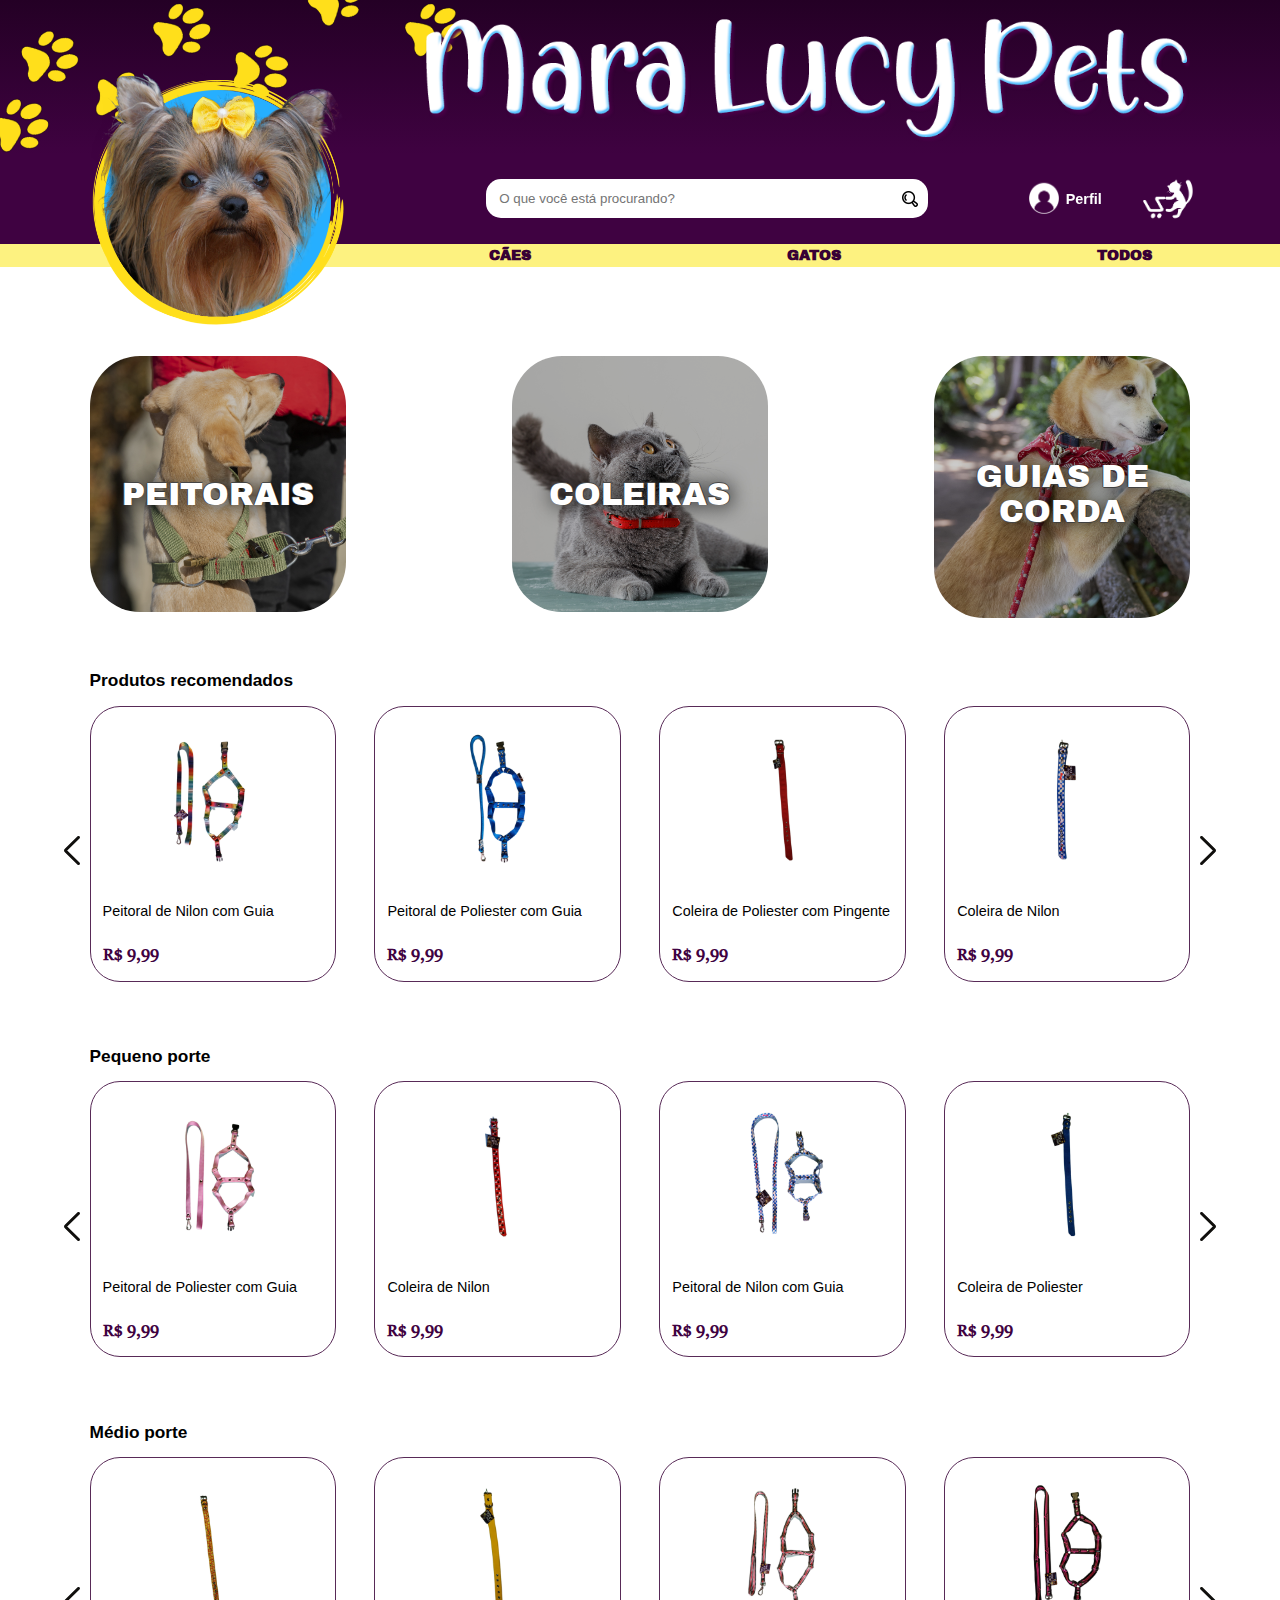
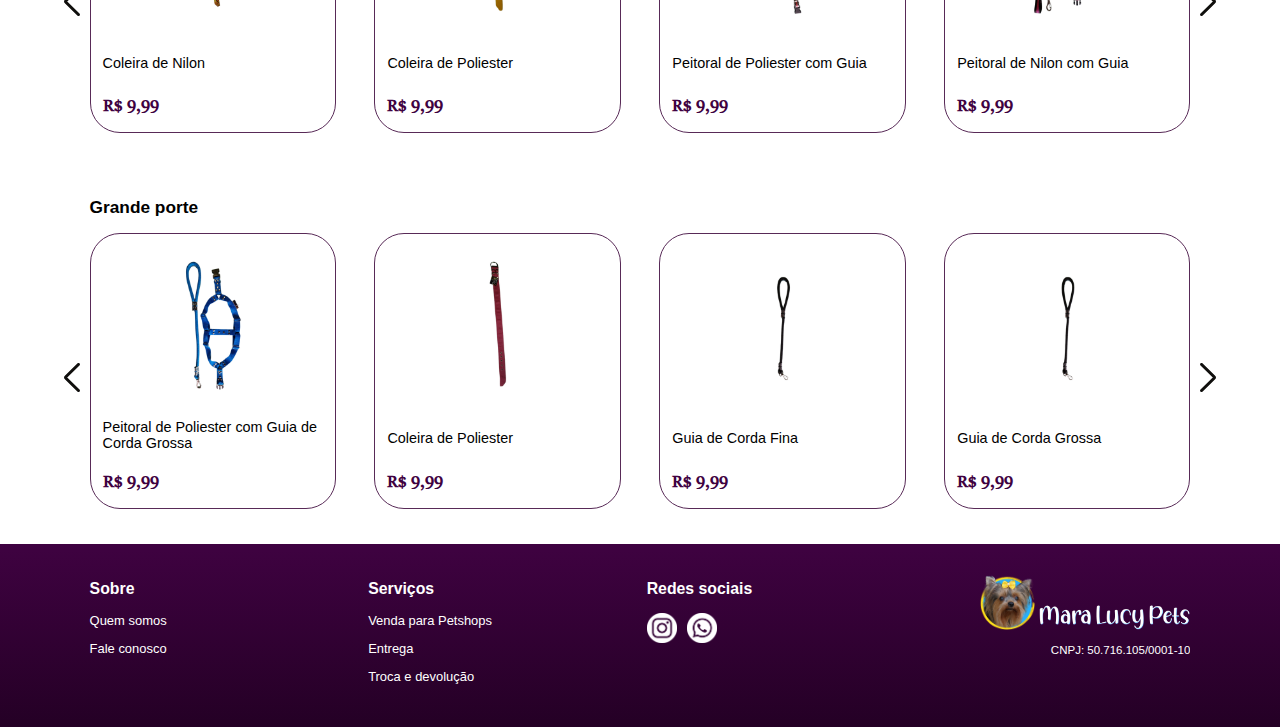
<file: index.html>
<!DOCTYPE html>
<html lang="pt-br">
	<head>
		<title>Mara Lucy Pets</title>
		<meta charset="utf-8"/>
		<meta name="author" content="Luidy Baldez"/>
        <meta name="author" content="Rayra Feitosa Alves"/>
        <meta name="author" content="Sophia Laura Nunes Silva"/>
		<meta name="keywords" content="Acessórios, cães, cachorros, pets, gatos, coleiras, peitorais, guias"/>
		<meta name="description" content="Venda de acessórios para cães e gatos"/>
		<meta name="viewport" content="width=device-width, initial-scale=1"/>
        <link rel="stylesheet" href="estilo.css"/>
	</head>
    <body>
        <div class="banner">
            <img class="bg" src="img/bg.png" alt="Patas amarelas"/>
            <a href="#"><img class="logotipo" src="img/logotipo.png" alt="Logotipo da Mara Lucy Pets"/></a>
        </div>
        <nav class="top-nav">
            <div class="logomarca-index">
                <a href="#"><img id="logomarca" src="img/logomarca.png" alt="Logomarca da Mara Lucy Pets, imagem redonda com a foto de uma Yorkshire com fundo azul e borda amarela"/></a>
            </div>
            <div class="logotipo-scrolled">
                <a href="#"><img id="logotipo" src="img/logotipo.png" alt="Logotipo da Mara Lucy Pets"/></a>
            </div>
            <div class="search-bar">
                <input type="text" placeholder="O que você está procurando?">
                <a href="busca.html"><button></button></a>
            </div>
            <div>
                <a href="login.html "> <div class="user">
                    <img src="img/perfil.png"/>
                    <p>Perfil</p>
                </div> </a>
                <div class="cart">
                    <a href="carrinho.html"><img src="img/carrinho.png"/></a>
                </div>
            </div>
        </nav>
        <nav class="bottom-nav">
            <ul>
                <li><a href="#">CÃES</a></li>
                <li><a href="#">GATOS</a></li>
                <li><a href="#">TODOS</a></li>
            </ul>
        </nav>
        <main>
            <section class="categories">
                <div class="category">
                    <a href="#">
                        <p>PEITORAIS</p>
                        <img src="img/peitorais.jpg" alt=""/>
                    </a>
                </div>
                <div class="category">
                    <a href="#">               
                        <p>COLEIRAS</p>
                        <img src="img/coleiras.jpg" alt=""/>
                    </a>
                </div>
                <div class="category">
                    <a href="#">
                        <p>GUIAS DE CORDA</p>
                        <img src="img/guias.jpg" alt=""/>
                    </a>
                </div>
            </section>
            <section class="row">
                <h2>Produtos recomendados</h2>
                <img src="img/seta-esquerda.png" alt="" class="arrow-left"/>
                    <div class="products">
                        <a href="" class="product">
                            <img src="img/produtos/medio5.png" alt=""/>
                            <p>Peitoral de Nilon com Guia</p>
                            <div class="price">R$ 9,99</div>
                        </a>
                        <a href="" class="product">
                            <img src="img/produtos/grande1.png" alt=""/>
                            <p>Peitoral de Poliester com Guia</p>
                            <div class="price">R$ 9,99</div>
                        </a>
                        <a href="" class="product">
                            <img src="img/produtos/medio8.png" alt=""/>
                            <p>Coleira de Poliester com Pingente</p>
                            <div class="price">R$ 9,99</div>
                        </a>
                        <a href="" class="product">
                            <img src="img/produtos/pequeno4.png" alt="" class="arrow"/>
                            <p>Coleira de Nilon</p>
                            <div class="price">R$ 9,99</div>
                        </a>
                    </div>
                <img src="img/seta-direita.png" alt="Seta " class="arrow-right"/>
            </section>
            <section class="row">
                <h2>Pequeno porte</h2>
                <img src="img/seta-esquerda.png" alt="" class="arrow-left"/>
                    <div class="products">
                        <a href="" class="product">
                            <img src="img/produtos/pequeno2.png" alt=""/>
                            <p>Peitoral de Poliester com Guia</p>
                            <div class="price">R$ 9,99</div>
                        </a>
                        <a href="" class="product">
                            <img src="img/produtos/pequeno5.png" alt=""/>
                            <p>Coleira de Nilon</p>
                            <div class="price">R$ 9,99</div>
                        </a>
                        <a href="" class="product">
                            <img src="img/produtos/pequeno3.png" alt=""/>
                            <p>Peitoral de Nilon com Guia</p>
                            <div class="price">R$ 9,99</div>
                        </a>
                        <a href="" class="product">
                            <img src="img/produtos/pequeno7.png" alt="" class="arrow"/>
                            <p>Coleira de Poliester</p>
                            <div class="price">R$ 9,99</div>
                        </a>
                    </div>
                <img src="img/seta-direita.png" alt="Seta " class="arrow-right"/>
            </section>
            <section class="row">
                <h2>Médio porte</h2>
                <img src="img/seta-esquerda.png" alt="" class="arrow-left"/>
                    <div class="products">
                        <a href="" class="product">
                            <img src="img/produtos/medio10.png" alt=""/>
                            <p>Coleira de Nilon</p>
                            <div class="price">R$ 9,99</div>
                        </a>
                        <a href="" class="product">
                            <img src="img/produtos/medio7.png" alt=""/>
                            <p>Coleira de Poliester</p>
                            <div class="price">R$ 9,99</div>
                        </a>
                        <a href="" class="product">
                            <img src="img/produtos/medio2.png" alt=""/>
                            <p>Peitoral de Poliester com Guia</p>
                            <div class="price">R$ 9,99</div>
                        </a>
                        <a href="" class="product">
                            <img src="img/produtos/medio3.png" alt="" class="arrow"/>
                            <p>Peitoral de Nilon com Guia</p>
                            <div class="price">R$ 9,99</div>
                        </a>
                    </div>
                <img src="img/seta-direita.png" alt="Seta " class="arrow-right"/>
            </section>
            <section class="row">
                <h2>Grande porte</h2>
                <img src="img/seta-esquerda.png" alt="" class="arrow-left"/>
                    <div class="products">
                        <a href="" class="product">
                            <img src="img/produtos/grande1.png" alt=""/>
                            <p id="twoline">Peitoral de Poliester com Guia de Corda Grossa</p>
                            <div class="price">R$ 9,99</div>
                        </a>
<!--Na linha 155 foi adicionado o "ID twoline" para realizar uma configuração específica em CSS logo após a "class product p". A configuração está relacionada com o fato de que quando um texto ocupava uma próxima linha, ele ficava em cima do texto de preço. Dessa forma, o "ID twoline" recebeu um "margin-top:10%;" para ficar ajustado-->
                        <a href="" class="product">
                            <img src="img/produtos/grande3.png" alt=""/>
                            <p>Coleira de Poliester</p>
                            <div class="price">R$ 9,99</div>
                        </a>
                        <a href="" class="product">
                            <img src="img/produtos/grande5.png" alt=""/>
                            <p>Guia de Corda Fina</p>
                            <div class="price">R$ 9,99</div>
                        </a>
                        <a href="" class="product">
                            <img src="img/produtos/grande6.png" alt="" class="arrow"/>
                            <p>Guia de Corda Grossa</p>
                            <div class="price">R$ 9,99</div>
                        </a>
                    </div>
                <img src="img/seta-direita.png" alt="Seta " class="arrow-right"/>
            </section>
        </main>
        <footer>
            <div class="footer">
                <div class="about">
                    <h3>Sobre</h3>
                    <p><a href="">Quem somos</a></p>
                    <p><a href="suporte.html">Fale conosco</a></p>
                </div>
                <div class="services">
                    <h3>Serviços</h3>
                    <p><a href="">Venda para Petshops</a></p>
                    <p><a href="">Entrega</a></p>
                    <p><a href="">Troca e devolução</a></p>
                </div>
                <div class="social-media">
                    <h3>Redes sociais</h3>
                    <p class="social-media-logos">
                        <a href="https://instagram.com/maralucypets" target="_blank"><img src="img/insta.png"/></a>
                        <a href=""><img src="img/wpp.png"/></a>
                    </p>
                </div>
                <div class="company">
                    <img src="img/logomarca.png" class="company-logomark"/>
                    <img src="img/logotipo.png" class="company-logotype"/>
                    <p>CNPJ: 50.716.105/0001-10</p>
                </div>
            </div>
        </footer>

        <script>
            const logomarca = document.getElementById('logomarca');
            const logotipo = document.getElementById('logotipo');
            const initialSizePercentage = 100;

            function updateLogoSize() {
                const finalSize = document.querySelector('.top-nav').offsetHeight;
                const scrollY = window.scrollY;
                const vw = window.innerWidth;
                let bannerHeight = document.querySelector('.banner').offsetHeight;
                let logomarcaHeight = parseFloat(logomarca.style.height);

                let stopPoint = bannerHeight;
                let scale = 1;

                if (scrollY < stopPoint) {
                    scale = scale - (scrollY / stopPoint);
                }

                scale = Math.max(scale, (450 / vw));

                logomarca.style.width = `${initialSizePercentage * scale}%`;
                logomarca.style.height = `${initialSizePercentage * scale}%`;

                if (scrollY >= stopPoint) {
                    logomarca.classList.add("scrolled");
                    logomarca.style.top = '0';
                } else {
                    logomarca.classList.remove("scrolled");
                    logomarca.style.top = `${stopPoint - scrollY}px`;
                    logotipo.style.opacity = 0;
                }

                if (scrollY >= stopPoint) {
                    logomarca.style.width = `${finalSize + 1}px`;
                    logomarca.style.height = `${finalSize + 1}px`;
                    logotipo.style.opacity = 1;
                    logotipo.style.paddingLeft = `calc(${logomarca.style.height} + 9vw)`;
                }

            }

            window.addEventListener('resize', updateLogoSize);
            window.addEventListener('scroll', updateLogoSize);

            updateLogoSize();
        </script>

    </body>
</html>
</file>
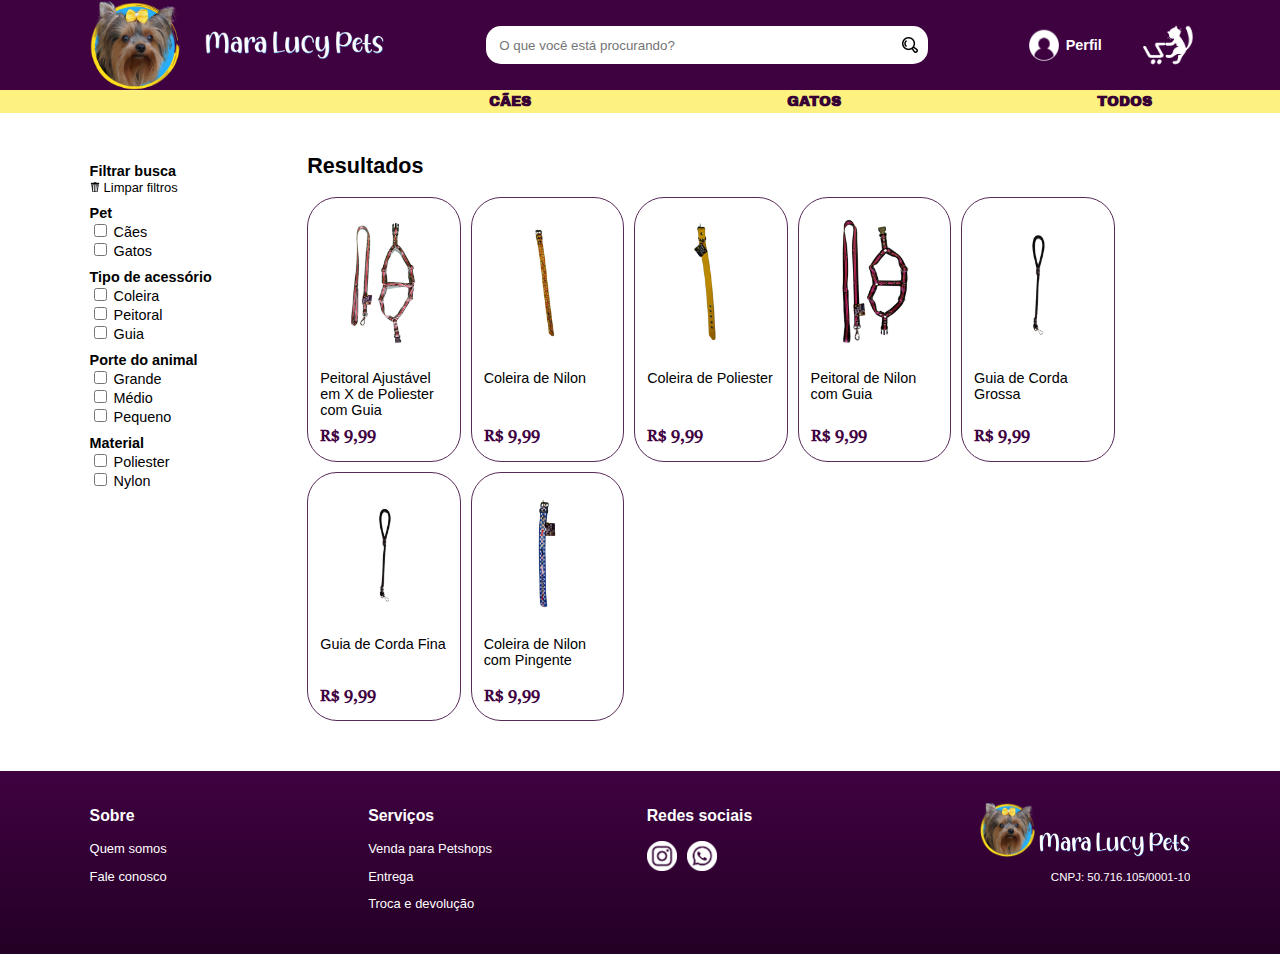
<file: busca.html>
<!DOCTYPE html>
<html lang="pt-br">
	<head>
		<title>Mara Lucy Pets</title>
		<meta charset="utf-8"/>
		<meta name="author" content="Luidy Baldez"/>
        <meta name="author" content="Rayra Feitosa Alves"/>
        <meta name="author" content="Sophia Laura Nunes Silva"/>
		<meta name="keywords" content="Acessórios, cães, cachorros, pets, gatos, coleiras, peitorais, guias"/>
		<meta name="description" content="Venda de acessórios para cães e gatos"/>
		<meta name="viewport" content="width=device-width, initial-scale=1"/>
        <link rel="stylesheet" href="estilo.css"/>
	</head>
    <body>
        <nav class="top-nav">
            <div class="logo">
                <a href="index.html">
                    <img class="logomark" src="img/logomarca.png" alt="Logomarca da Mara Lucy Pets, imagem redonda com a foto de uma Yorkshire com fundo azul e borda amarela"/>
                    <img class="logotype" src="img/logotipo.png" alt="Logotipo da Mara Lucy Pets"/>
                </a>
            </div>
            <div class="search-bar">
                <input type="text" placeholder="O que você está procurando?">
                <a href="busca.html"><button></button></a>
            </div>
            <a href="perfil.html "> <div class="user">
                <img src="img/perfil.png"/>
                <p>Perfil</p>
            </div> </a>
            <div class="cart">
                <a href="carrinho.html"><img src="img/carrinho.png"/></a>
            </div>
        </nav>
        <nav class="bottom-nav">
            <ul>
                <li><a href="">CÃES</a></li>
                <li><a href="">GATOS</a></li>
                <li><a href="">TODOS</a></li>
            </ul>
        </nav>
        <main>
            <section class="search-page">
                <div class="filters">
                    <h4>Filtrar busca</h4>
                    <button class="clean-filters" onclick="cleanFilters()">
                        <img class="trash-icon" src="img/lixeira.png" alt="Lixeira">
                        Limpar filtros
                    </button>
                    <h4>Pet</h4>
                    <ul>
                        <li><input type="checkbox" id="caes"> <label for="caes">Cães</label></li>
                        <li><input type="checkbox" id="gatos"> <label for="gatos">Gatos</label></li>
                    </ul>
                    <h4>Tipo de acessório</h4>
                    <ul>
                        <li><input type="checkbox" id="coleira"> <label for="coleira">Coleira</label></li>
                        <li><input type="checkbox" id="peitoral"> <label for="peitoral">Peitoral</label></li>
                        <li><input type="checkbox" id="guia"> <label for="guia">Guia</label></li>
                    </ul>
                    <h4>Porte do animal</h4>
                    <ul>
                        <li><input type="checkbox" id="grande"> <label for="grande">Grande</label></li>
                        <li><input type="checkbox" id="medio"> <label for="medio">Médio</label></li>
                        <li><input type="checkbox" id="pequeno"> <label for="pequeno">Pequeno</label></li>
                    </ul>
                    <h4>Material</h4>
                    <ul>
                        <li><input type="checkbox" id="poliester"> <label for="poliester">Poliester</label></li>
                        <li><input type="checkbox" id="nylon"> <label for="nylon">Nylon</label></li>
                    </ul>
                </div>
                <div class="results">
                    <h2>Resultados</h2>
                    <div class="products-result">
                        <a href="produto.html" class="product">
                            <img src="img/produtos/medio2.png" alt=""/>
                            <p>Peitoral Ajustável em X de Poliester com Guia</p>
                            <div class="price">R$ 9,99</div>
                        </a>
                        <a href="" class="product">
                            <img src="img/produtos/medio10.png" alt=""/>
                            <p>Coleira de Nilon</p>
                            <div class="price">R$ 9,99</div>
                        </a>
                        <a href="" class="product">
                            <img src="img/produtos/medio7.png" alt=""/>
                            <p>Coleira de Poliester</p>
                            <div class="price">R$ 9,99</div>
                        </a>
                        <a href="" class="product">
                            <img src="img/produtos/medio3.png" alt="" class="arrow"/>
                            <p>Peitoral de Nilon com Guia</p>
                            <div class="price">R$ 9,99</div>
                        </a>
                        <a href="" class="product">
                            <img src="img/produtos/grande6.png" alt=""/>
                            <p>Guia de Corda Grossa</p>
                            <div class="price">R$ 9,99</div>
                        </a>
                        <a href="" class="product">
                            <img src="img/produtos/grande5.png" alt=""/>
                            <p>Guia de Corda Fina</p>
                            <div class="price">R$ 9,99</div>
                        </a>
                        <a href="" class="product">
                            <img src="img/produtos/pequeno4.png" alt=""/>
                            <p>Coleira de Nilon com Pingente</p>
                            <div class="price">R$ 9,99</div>
                        </a>
                    </div>
                </div>
            </section>
        </main>
        
        <footer>
            <div class="footer">
                <div class="about">
                    <h3>Sobre</h3>
                    <p><a href="">Quem somos</a></p>
                    <p><a href="suporte.html">Fale conosco</a></p>
                </div>
                <div class="services">
                    <h3>Serviços</h3>
                    <p><a href="">Venda para Petshops</a></p>
                    <p><a href="">Entrega</a></p>
                    <p><a href="">Troca e devolução</a></p>
                </div>
                <div class="social-media">
                    <h3>Redes sociais</h3>
                    <p class="social-media-logos">
                        <a href="https://instagram.com/maralucypets" target="_blank"><img src="img/insta.png"/></a>
                        <a href=""><img src="img/wpp.png"/></a>
                    </p>
                </div>
                <div class="company">
                    <img src="img/logomarca.png" class="company-logomark"/>
                    <img src="img/logotipo.png" class="company-logotype"/>
                    <p>CNPJ: 50.716.105/0001-10</p>
                </div>
            </div> 
        </footer>

        <script>
            function cleanFilters() {
              var checkboxes = document.querySelectorAll('.filters input[type="checkbox"]');
              checkboxes.forEach(function (checkbox) {
                checkbox.checked = false;
              });
            }
          </script>
    </body>
</html>
</file>
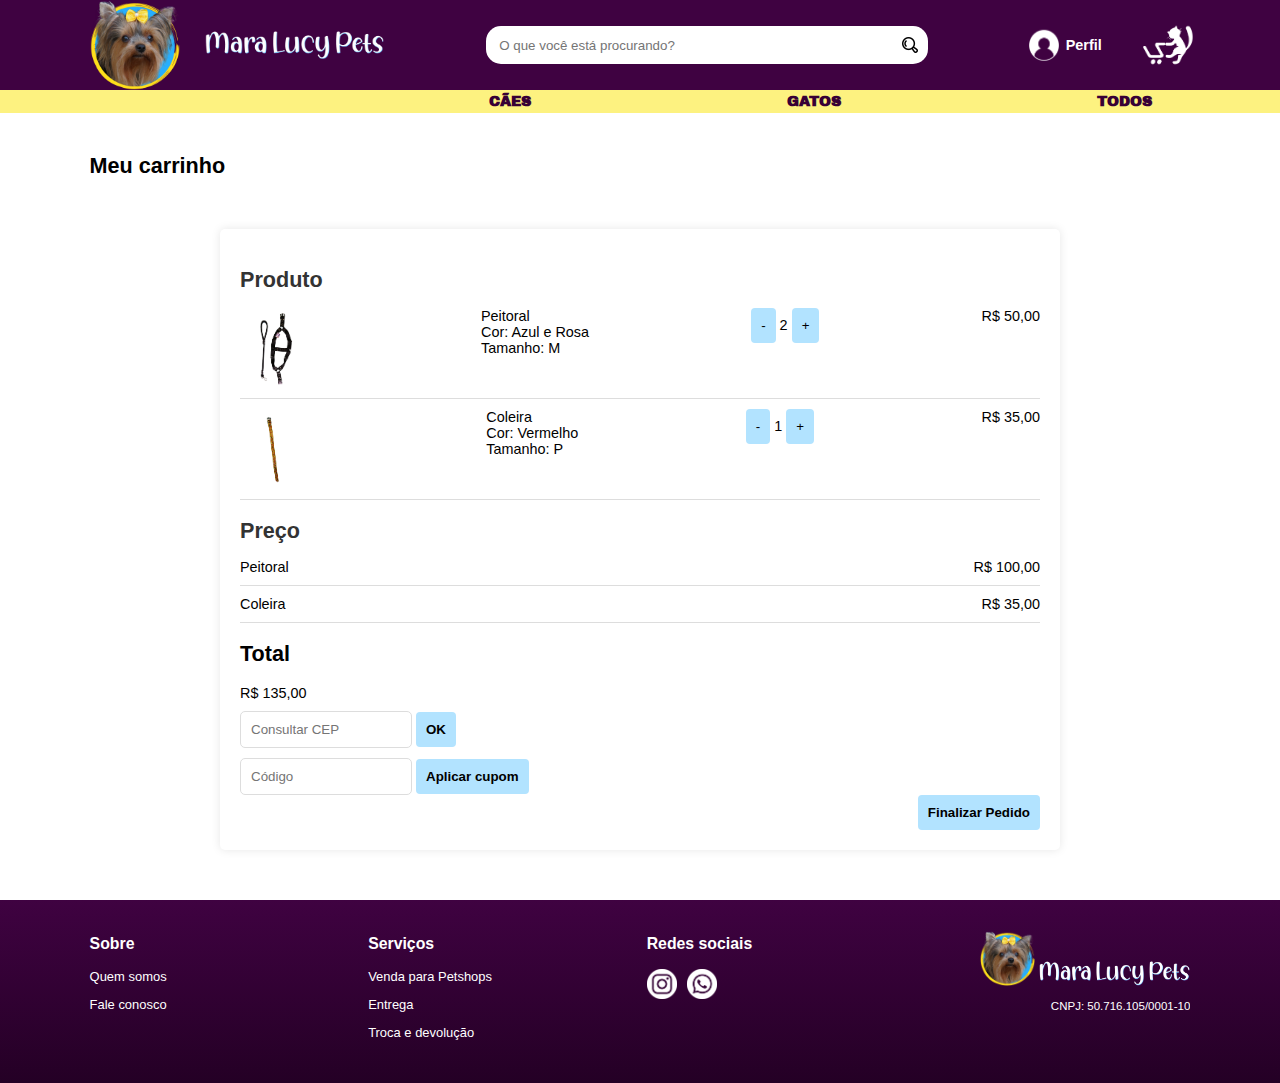
<file: carrinho.html>
<!DOCTYPE html>
<html lang="pt-br">
	<head>
		<title>Mara Lucy Pets</title>
		<meta charset="utf-8"/>
		<meta name="author" content="Luidy Baldez"/>
        <meta name="author" content="Rayra Feitosa Alves"/>
        <meta name="author" content="Sophia Laura Nunes Silva"/>
		<meta name="keywords" content="Acessórios, cães, cachorros, pets, gatos, coleiras, peitorais, guias"/>
		<meta name="description" content="Venda de acessórios para cães e gatos"/>
		<meta name="viewport" content="width=device-width, initial-scale=1"/>
        <link rel="stylesheet" href="estilo.css"/>
	</head>
    <body>
        <nav class="top-nav">
            <div class="logo">
                <a href="index.html">
                    <img class="logomark" src="img/logomarca.png" alt="Logomarca da Mara Lucy Pets, imagem redonda com a foto de uma Yorkshire com fundo azul e borda amarela"/>
                    <img class="logotype" src="img/logotipo.png" alt="Logotipo da Mara Lucy Pets"/>
                </a>
            </div>
            <div class="search-bar">
                <input type="text" placeholder="O que você está procurando?">
                <a href="busca.html"><button></button></a>
            </div>
            <a href="perfil.html "> <div class="user">
                <img src="img/perfil.png"/>
                <p>Perfil</p>
            </div> </a>
            <div class="cart">
                <a href="carrinho.html"><img src="img/carrinho.png"/></a>
            </div>
        </nav>
        <nav class="bottom-nav">
            <ul>
                <li><a href="">CÃES</a></li>
                <li><a href="">GATOS</a></li>
                <li><a href="">TODOS</a></li>
            </ul>
        </nav>
        <main class="carrinho">
            <h1>Meu carrinho</h1>
            <div class="sacola">
                <div class="categoria">
                    <h2>Produto</h2>
                    <div class="item">
                        <img src="img/produtos/grande2.png" alt="Produto 1">
                        <div>
                            <p>Peitoral</p>
                            <p>Cor: Azul e Rosa</p>
                            <p>Tamanho: M</p>
                        </div>
                        <div>
                            <button>-</button>
                            <span>2</span>
                            <button>+</button>
                        </div>
                        <p>R$ 50,00</p>
                    </div>
                    <div class="item">
                        <img src="img/produtos/medio10.png" alt="Produto 2">
                        <div>
                            <p>Coleira</p>
                            <p>Cor: Vermelho</p>
                            <p>Tamanho: P</p>
                        </div>
                        <div>
                            <button>-</button>
                            <span>1</span>
                            <button>+</button>
                        </div>
                        <p>R$ 35,00</p>
                    </div>
                </div>
        
                
        
                <div class="categoria">
                    <h2>Preço</h2>
                    <div class="item">
                        <p>Peitoral</p>
                        <p>R$ 100,00</p>
                    </div>
                    <div class="item">
                        <p>Coleira</p>
                        <p>R$ 35,00</p>
                    </div>
                </div>
        
                <div class="categoria-total">
                    <h2>Total</h2>
                    <p>R$ 135,00</p>
                </div>

                
                
                <div class="bottom-cep">
                    <input type="text" placeholder="Consultar CEP">
                    <button><strong>OK</strong></button>
                </div>
                <div class="bottom-cupom">
                    <input type="text" placeholder="Código">
                    <button><strong>Aplicar cupom</strong></button>
                </div>
                <a href="compra.html"><button class="finalizar-compra"><strong>Finalizar Pedido</strong></button></a>
                
                
                

            </div>
            
        </main>
        <footer>
            <div class="footer">
                <div class="about">
                    <h3>Sobre</h3>
                    <p><a href="">Quem somos</a></p>
                    <p><a href="suporte.html">Fale conosco</a></p>
                </div>
                <div class="services">
                    <h3>Serviços</h3>
                    <p><a href="">Venda para Petshops</a></p>
                    <p><a href="">Entrega</a></p>
                    <p><a href="">Troca e devolução</a></p>
                </div>
                <div class="social-media">
                    <h3>Redes sociais</h3>
                    <p class="social-media-logos">
                        <a href="https://instagram.com/maralucypets" target="_blank"><img src="img/insta.png"/></a>
                        <a href=""><img src="img/wpp.png"/></a>
                    </p>
                </div>
                <div class="company">
                    <img src="img/logomarca.png" class="company-logomark"/>
                    <img src="img/logotipo.png" class="company-logotype"/>
                    <p>CNPJ: 50.716.105/0001-10</p>
                </div>
            </div> 
        </footer>
    </body>
</html>
</file>
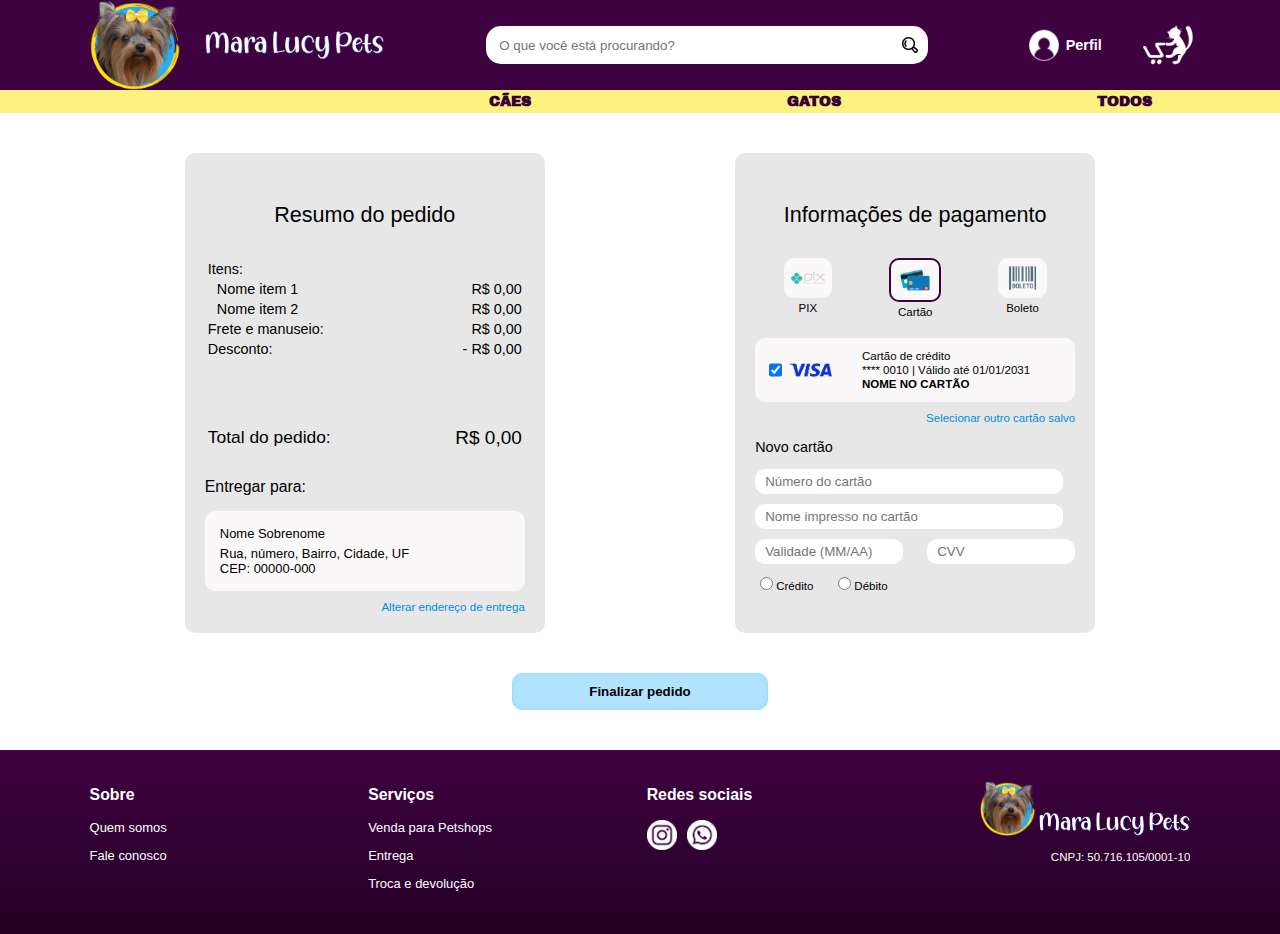
<file: compra.html>
<!DOCTYPE html>
<html lang="pt-br">
	<head>
		<title>Mara Lucy Pets</title>
		<meta charset="utf-8"/>
		<meta name="author" content="Luidy Baldez"/>
        <meta name="author" content="Rayra Feitosa Alves"/>
        <meta name="author" content="Sophia Laura Nunes Silva"/>
		<meta name="keywords" content="Acessórios, cães, cachorros, pets, gatos, coleiras, peitorais, guias"/>
		<meta name="description" content="Venda de acessórios para cães e gatos"/>
		<meta name="viewport" content="width=device-width, initial-scale=1"/>
        <link rel="stylesheet" href="estilo.css"/>
	</head>
    <body>
        <nav class="top-nav">
            <div class="logo">
                <a href="index.html">
                    <img class="logomark" src="img/logomarca.png" alt="Logomarca da Mara Lucy Pets, imagem redonda com a foto de uma Yorkshire com fundo azul e borda amarela"/>
                    <img class="logotype" src="img/logotipo.png" alt="Logotipo da Mara Lucy Pets"/>
                </a>
            </div>
            <div class="search-bar">
                <input type="text" placeholder="O que você está procurando?">
                <a href="busca.html"><button></button></a>
            </div>
            <a href="perfil.html "> <div class="user">
                <img src="img/perfil.png"/>
                <p>Perfil</p>
            </div> </a>
            <div class="cart">
                <a href="carrinho.html"><img src="img/carrinho.png"/></a>
            </div>
        </nav>
        <nav class="bottom-nav">
            <ul>
                <li><a href="">CÃES</a></li>
                <li><a href="">GATOS</a></li>
                <li><a href="">TODOS</a></li>
            </ul>
        </nav>
        <main>
            <div class="order-info">
                <div class="block">
                    <h4>Resumo do pedido</h4>
                    <div class="order-resume">
                        <table>
                            <tr>
                                <td>Itens:</td>
                            </tr>
                                <tr>
                                    <td class="order-item">Nome item 1</td>
                                    <td class="resume-price">R$ 0,00</td>
                                </tr>
                                <tr>
                                    <td class="order-item">Nome item 2</td>
                                    <td class="resume-price">R$ 0,00</td>
                                </tr>
                            <tr>
                                <td>Frete e manuseio:</td>
                                <td class="resume-price">R$ 0,00</td>
                            </tr>
                            <tr>
                                <td>Desconto:</td>
                                <td class="resume-price">- R$ 0,00</td>
                            </tr>
                        </table>
                        <table class="total-order">
                            <tr>
                                <td>Total do pedido:</td>
                                <td class="resume-price">R$ 0,00</td>
                            </tr>
                        </table>
                    </div>
                    <p class="deliver">Entregar para:</p>
                    <div class="deliver-address">
                        <p>Nome Sobrenome</p>
                        <p>Rua, número, Bairro, Cidade, UF<br/>
                        CEP: 00000-000</p>
                    </div>
                    <div class="order-link"><a href="">Alterar endereço de entrega</a></div>
                </div>
                <div class="block">
                    <h4>Informações de pagamento</h4>
                    <div class="order-resume">
                        <div class="payment-methods">
                            <div class="payment-method">
                                <input type="radio" id="pix" name="metodo-pagamento">
                                <label for="pix">
                                    <img src="img/pix.png" alt="Pix">
                                    <span>PIX</span>
                                </label>
                                <input type="radio" id="cartao" name="metodo-pagamento" checked>
                                <label for="cartao">
                                    <img src="img/cartao.png" alt="Cartão">
                                    <span>Cartão</span>
                                </label>
                                <input type="radio" id="boleto" name="metodo-pagamento">
                                <label for="boleto">
                                    <img src="img/boleto.png" alt="boleto">
                                    <span>Boleto</span>
                                </label>
                            </div>
                        </div>
                        <div class="saved-card">
                            <input type="checkbox" id="card" name="card" checked>
                            <label for="card">
                                <img src="img/visa.png" alt="Logo da VISA">
                                <div class="saved-card-data">
                                    <p>Cartão de crédito</p>
                                    <p>**** 0010 | Válido até 01/01/2031</p>
                                    <p class="saved-card-name">NOME NO CARTÃO</p>
                                </div>
                            </label>
                        </div>
                        <div class="order-link"><a href="">Selecionar outro cartão salvo</a></div>
                        <div class="newcard">
                            <p>Novo cartão</p>
                            <form>
                                <div class="newcard-info">
                                    <input type="text" id="card-number" name="card-number" placeholder="Número do cartão" pattern="[0-9]{16}" required>
                                    <input type="text" id="card-name" name="card-name" placeholder="Nome impresso no cartão" required>
                                </div>
                                <div class="newcard-info-flex">
                                    <input type="text" id="expiry-date" name="expiry-date" placeholder="Validade (MM/AA)" pattern="(0[1-9]|1[0-2])\/[0-9]{2}" required>
                                    <input type="text" id="cvv" name="cvv" placeholder="CVV" pattern="[0-9]{3}" required>
                                </div>
                                <div class="type-card">
                                    <input type="radio" id="credito" name="credito-debito">
                                    <label for="credito">Crédito</label>
                                    <input type="radio" id="debito" name="credito-debito">
                                    <label for="debito">Débito</label>
                                </div>
                            </form>
                        </div>
                    </div>
                </div>
            </div>
            <div class="finalize-order">
                <a href="historico.html"><button>Finalizar pedido</button></a>
            </div>
        </main>
        <footer>
            <div class="footer">
                <div class="about">
                    <h3>Sobre</h3>
                    <p><a href="">Quem somos</a></p>
                    <p><a href="suporte.html">Fale conosco</a></p>
                </div>
                <div class="services">
                    <h3>Serviços</h3>
                    <p><a href="">Venda para Petshops</a></p>
                    <p><a href="">Entrega</a></p>
                    <p><a href="">Troca e devolução</a></p>
                </div>
                <div class="social-media">
                    <h3>Redes sociais</h3>
                    <p class="social-media-logos">
                        <a href="https://instagram.com/maralucypets" target="_blank"><img src="img/insta.png"/></a>
                        <a href=""><img src="img/wpp.png"/></a>
                    </p>
                </div>
                <div class="company">
                    <img src="img/logomarca.png" class="company-logomark"/>
                    <img src="img/logotipo.png" class="company-logotype"/>
                    <p>CNPJ: 50.716.105/0001-10</p>
                </div>
            </div> 
        </footer>
    </body>
</html>
</file>
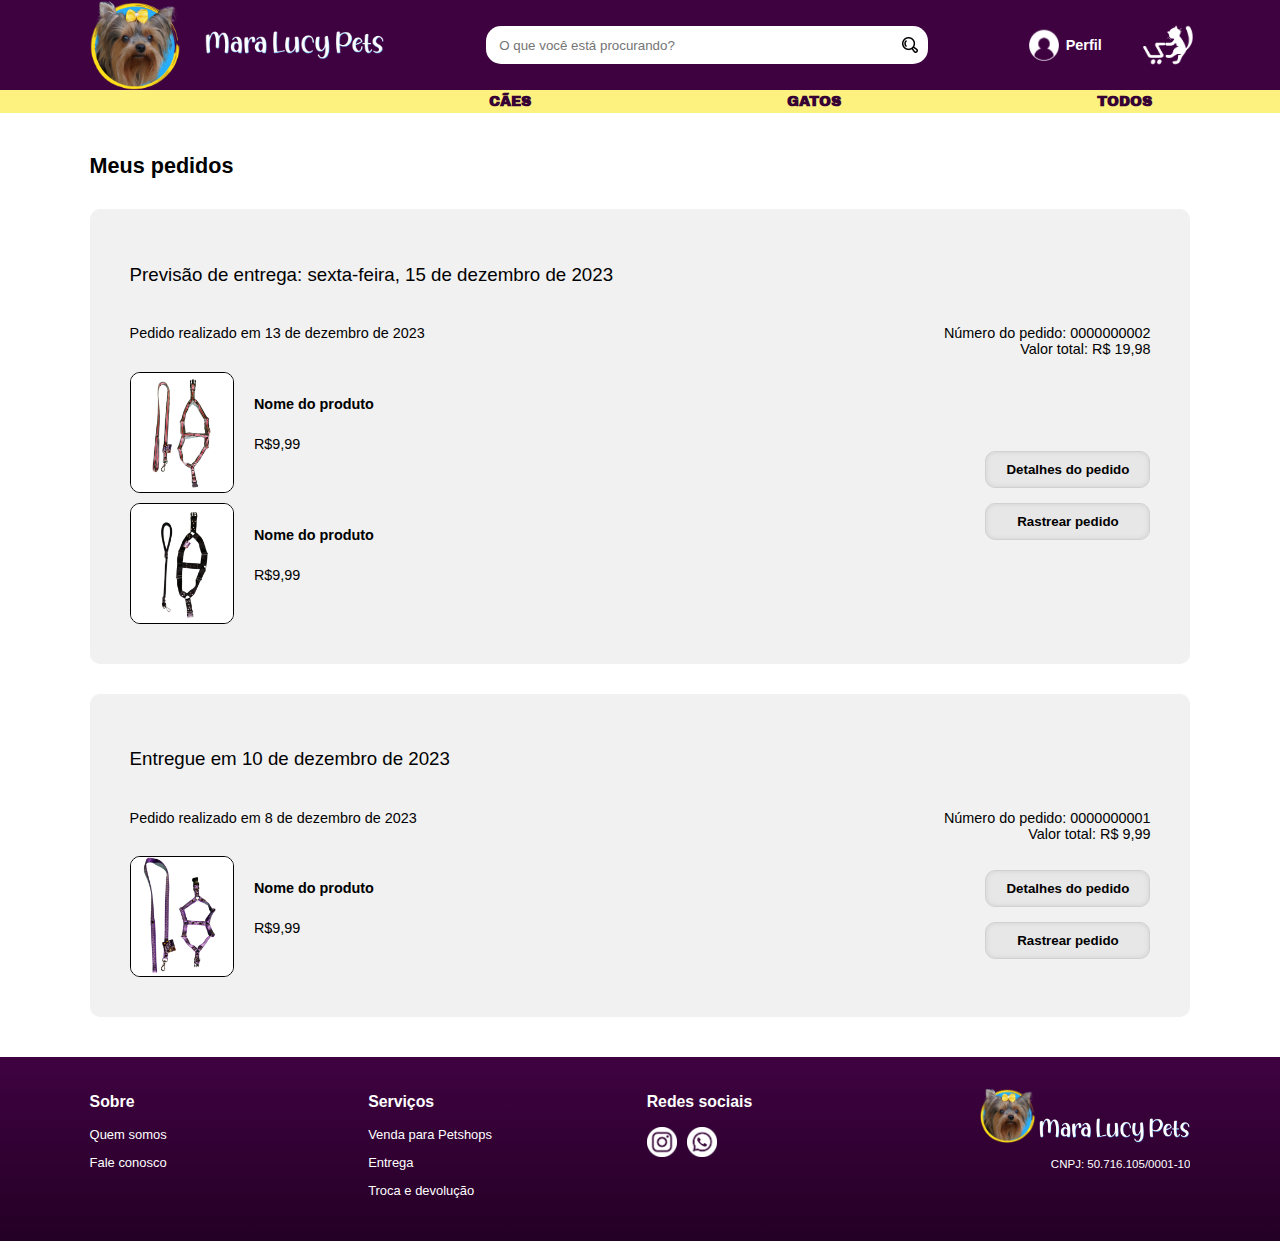
<file: historico.html>
<!DOCTYPE html>
<html lang="pt-br">
	<head>
		<title>Mara Lucy Pets</title>
		<meta charset="utf-8"/>
		<meta name="author" content="Luidy Baldez"/>
        <meta name="author" content="Rayra Feitosa Alves"/>
        <meta name="author" content="Sophia Laura Nunes Silva"/>
		<meta name="keywords" content="Acessórios, cães, cachorros, pets, gatos, coleiras, peitorais, guias"/>
		<meta name="description" content="Venda de acessórios para cães e gatos"/>
		<meta name="viewport" content="width=device-width, initial-scale=1"/>
        <link rel="stylesheet" href="estilo.css"/>
	</head>
    <body>
        <nav class="top-nav">
            <div class="logo">
                <a href="index.html">
                    <img class="logomark" src="img/logomarca.png" alt="Logomarca da Mara Lucy Pets, imagem redonda com a foto de uma Yorkshire com fundo azul e borda amarela"/>
                    <img class="logotype" src="img/logotipo.png" alt="Logotipo da Mara Lucy Pets"/>
                </a>
            </div>
            <div class="search-bar">
                <input type="text" placeholder="O que você está procurando?">
                <a href="busca.html"><button></button></a>
            </div>
            <a href="perfil.html "> <div class="user">
                <img src="img/perfil.png"/>
                <p>Perfil</p>
            </div> </a>
            <div class="cart">
                <a href="carrinho.html"><img src="img/carrinho.png"/></a>
            </div>
        </nav>
        <nav class="bottom-nav">
            <ul>
                <li><a href="">CÃES</a></li>
                <li><a href="">GATOS</a></li>
                <li><a href="">TODOS</a></li>
            </ul>
        </nav>
        <main class="history">
            <h1>Meus pedidos</h1>
            <div class="order-history">
                <h4>Previsão de entrega: sexta-feira, 15 de dezembro de 2023</h4>
                <div class="order-history-data">
                    <p>Pedido realizado em 13 de dezembro de 2023</p>
                    <p class="order-number">Número do pedido: 0000000002<br/>
                        Valor total: R$ 19,98</p>
                </div>
                <div class="order-history-details">
                    <div class="produtc-history">
                        <div class="product-order-history">
                            <img src="img/produtos/medio2.png"/>
                            <div class="name-price">
                                <h5>Nome do produto</h5>
                                <p>R$9,99</p>
                            </div>
                        </div>
                        <div class="product-order-history">
                            <img src="img/produtos/grande2.png"/>
                            <div class="name-price">
                                <h5>Nome do produto</h5>
                                <p>R$9,99</p>
                            </div>
                        </div>
                    </div>
                    <div class="history-buttons">
                        <button>Detalhes do pedido</button>
                        <button>Rastrear pedido</button>
                    </div>
                </div>
            </div>
            <div class="order-history">
                <h4>Entregue em 10 de dezembro de 2023</h4>
                <div class="order-history-data">
                    <p>Pedido realizado em 8 de dezembro de 2023</p>
                    <p class="order-number">Número do pedido: 0000000001<br/>
                        Valor total: R$ 9,99</p>
                </div>
                <div class="order-history-details">
                    <div class="produtc-history">
                        <div class="product-order-history">
                            <img src="img/produtos/pequeno1.png"/>
                            <div class="name-price">
                                <h5>Nome do produto</h5>
                                <p>R$9,99</p>
                            </div>
                        </div>
                    </div>
                    <div class="history-buttons">
                        <button>Detalhes do pedido</button>
                        <button>Rastrear pedido</button>
                    </div>
                </div>
            </div>
        </main>
        <footer>
            <div class="footer">
                <div class="about">
                    <h3>Sobre</h3>
                    <p><a href="">Quem somos</a></p>
                    <p><a href="suporte.html">Fale conosco</a></p>
                </div>
                <div class="services">
                    <h3>Serviços</h3>
                    <p><a href="">Venda para Petshops</a></p>
                    <p><a href="">Entrega</a></p>
                    <p><a href="">Troca e devolução</a></p>
                </div>
                <div class="social-media">
                    <h3>Redes sociais</h3>
                    <p class="social-media-logos">
                        <a href="https://instagram.com/maralucypets" target="_blank"><img src="img/insta.png"/></a>
                        <a href=""><img src="img/wpp.png"/></a>
                    </p>
                </div>
                <div class="company">
                    <img src="img/logomarca.png" class="company-logomark"/>
                    <img src="img/logotipo.png" class="company-logotype"/>
                    <p>CNPJ: 50.716.105/0001-10</p>
                </div>
            </div> 
        </footer>
    </body>
</html>
</file>
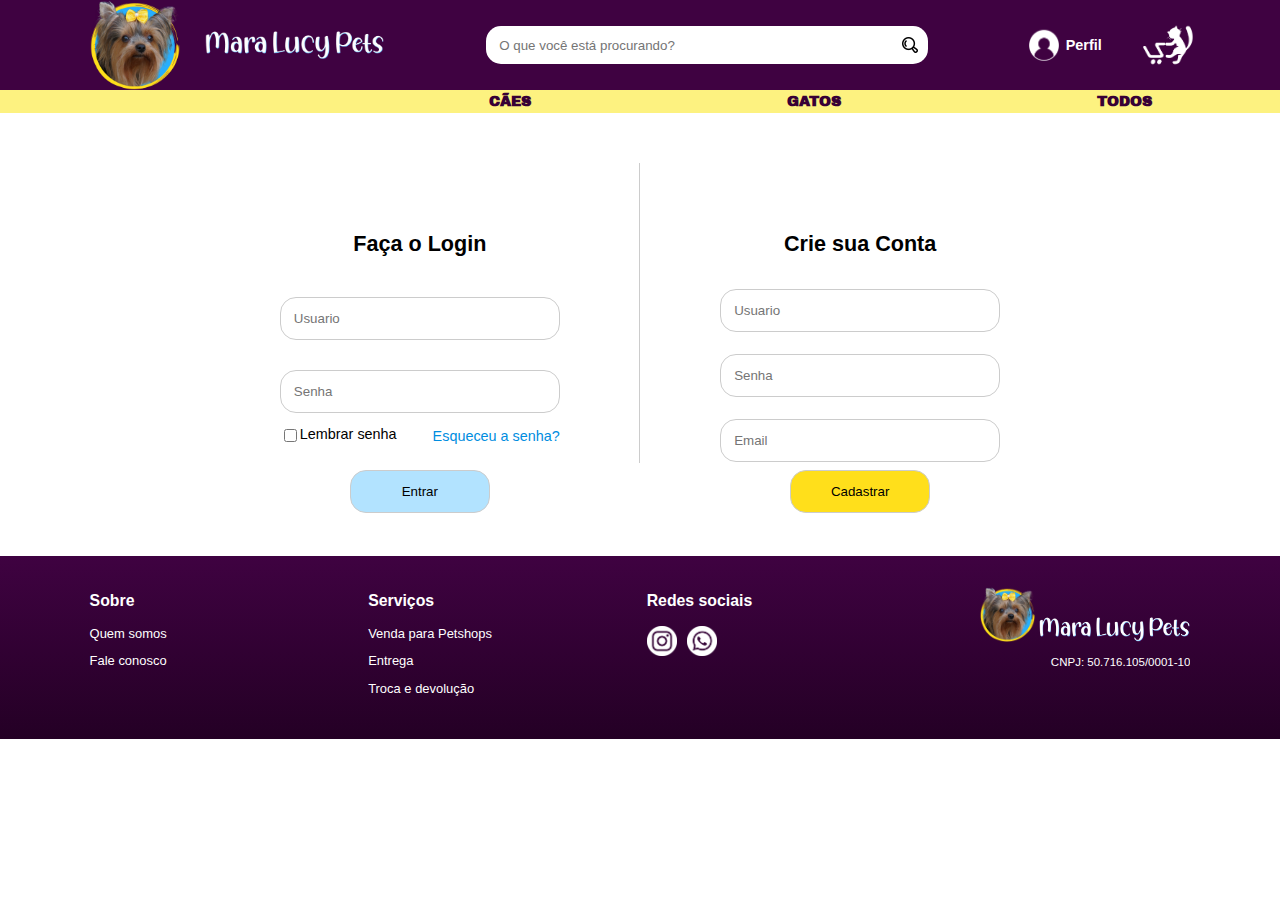
<file: login.html>
<!DOCTYPE html>
<html lang="pt-br">
	<head>
		<title>Mara Lucy Pets</title>
		<meta charset="utf-8"/>
		<meta name="author" content="Luidy Baldez"/>
        <meta name="author" content="Rayra Feitosa Alves"/>
        <meta name="author" content="Sophia Laura Nunes Silva"/>
		<meta name="keywords" content="Acessórios, cães, cachorros, pets, gatos, coleiras, peitorais, guias"/>
		<meta name="description" content="Venda de acessórios para cães e gatos"/>
		<meta name="viewport" content="width=device-width, initial-scale=1"/>
        <link rel="stylesheet" href="estilo.css"/>
	</head>
    <body>
        <nav class="top-nav">
            <div class="logo">
                <a href="index.html">
                    <img class="logomark" src="img/logomarca.png" alt="Logomarca da Mara Lucy Pets, imagem redonda com a foto de uma Yorkshire com fundo azul e borda amarela"/>
                    <img class="logotype" src="img/logotipo.png" alt="Logotipo da Mara Lucy Pets"/>
                </a>
            </div>
            <div class="search-bar">
                <input type="text" placeholder="O que você está procurando?">
                <a href="busca.html"><button></button></a>
            </div>
            <a href="login.html "> <div class="user">
                <img src="img/perfil.png"/>
                <p>Perfil</p>
            </div> </a>
            <div class="cart">
                <a href="carrinho.html"><img src="img/carrinho.png"/></a>
            </div>
        </nav>
        <nav class="bottom-nav">
            <ul>
                <li><a href="">CÃES</a></li>
                <li><a href="">GATOS</a></li>
                <li><a href="">TODOS</a></li>
            </ul>
        </nav>
        <!-- Adicionando formulário de login e criar conta -->
<div class="login-container">
    <form id="login-form" class="custom-form">
        <h2>Faça o Login</h2>
        <label for="username"></label>
        <input type="text" placeholder="Usuario" id="username" name="username" required>
        <label for="password"></label>
        <input type="password" placeholder="Senha" id="password" name="password" required>
        <div class="remember-forgot">
            <input type="checkbox" id="rememberMe">
            <label for="rememberMe">Lembrar senha</label>
            <a href="#" class="forgot-password">Esqueceu a senha?</a>
        </div>
        <button type="submit">Entrar</button>
    </form>

    <div class="separator"></div>

    <form id="signup-form" class="custom-form">
        <h2>Crie sua Conta</h2>
        <label for="newUsername"></label>
        <input type="text" placeholder="Usuario" id="newUsername" name="newUsername" required>
        <label for="newPassword"></label>
        <input type="password" placeholder="Senha" id="newPassword" name="newPassword" required>
        <label for="email"></label>
        <input type="text" placeholder="Email" id="email" name="email" required>
        <button type="submit">Cadastrar</button>
    </form>
</div>



        <footer>
            <div class="footer">
                <div class="about">
                    <h3>Sobre</h3>
                    <p><a href="">Quem somos</a></p>
                    <p><a href="suporte.html">Fale conosco</a></p>
                </div>
                <div class="services">
                    <h3>Serviços</h3>
                    <p><a href="">Venda para Petshops</a></p>
                    <p><a href="">Entrega</a></p>
                    <p><a href="">Troca e devolução</a></p>
                </div>
                <div class="social-media">
                    <h3>Redes sociais</h3>
                    <p class="social-media-logos">
                        <a href="https://instagram.com/maralucypets" target="_blank"><img src="img/insta.png"/></a>
                        <a href=""><img src="img/wpp.png"/></a>
                    </p>
                </div>
                <div class="company">
                    <img src="img/logomarca.png" class="company-logomark"/>
                    <img src="img/logotipo.png" class="company-logotype"/>
                    <p>CNPJ: 50.716.105/0001-10</p>
                </div>
            </div>
        </footer>

        <script>
            const logomarca = document.getElementById('logomarca');
            const logotipo = document.getElementById('logotipo');
            const initialSizePercentage = 100;

            function updateLogoSize() {
                const finalSize = document.querySelector('.top-nav').offsetHeight;
                const scrollY = window.scrollY;
                const vw = window.innerWidth;
                let bannerHeight = document.querySelector('.banner').offsetHeight;
                let logomarcaHeight = parseFloat(logomarca.style.height);

                let stopPoint = bannerHeight;
                let scale = 1;

                if (scrollY < stopPoint) {
                    scale = scale - (scrollY / stopPoint);
                }

                scale = Math.max(scale, (450 / vw));

                logomarca.style.width = `${initialSizePercentage * scale}%`;
                logomarca.style.height = `${initialSizePercentage * scale}%`;

                if (scrollY >= stopPoint) {
                    logomarca.classList.add("scrolled");
                    logomarca.style.top = '0';
                } else {
                    logomarca.classList.remove("scrolled");
                    logomarca.style.top = `${stopPoint - scrollY}px`;
                    logotipo.style.opacity = 0;
                }

                if (scrollY >= stopPoint) {
                    logomarca.style.width = `${finalSize + 1}px`;
                    logomarca.style.height = `${finalSize + 1}px`;
                    logotipo.style.opacity = 1;
                    logotipo.style.paddingLeft = `calc(${logomarca.style.height} + 9vw)`;
                }

            }

            window.addEventListener('resize', updateLogoSize);
            window.addEventListener('scroll', updateLogoSize);

            updateLogoSize();
        </script>

    </body>
</file>
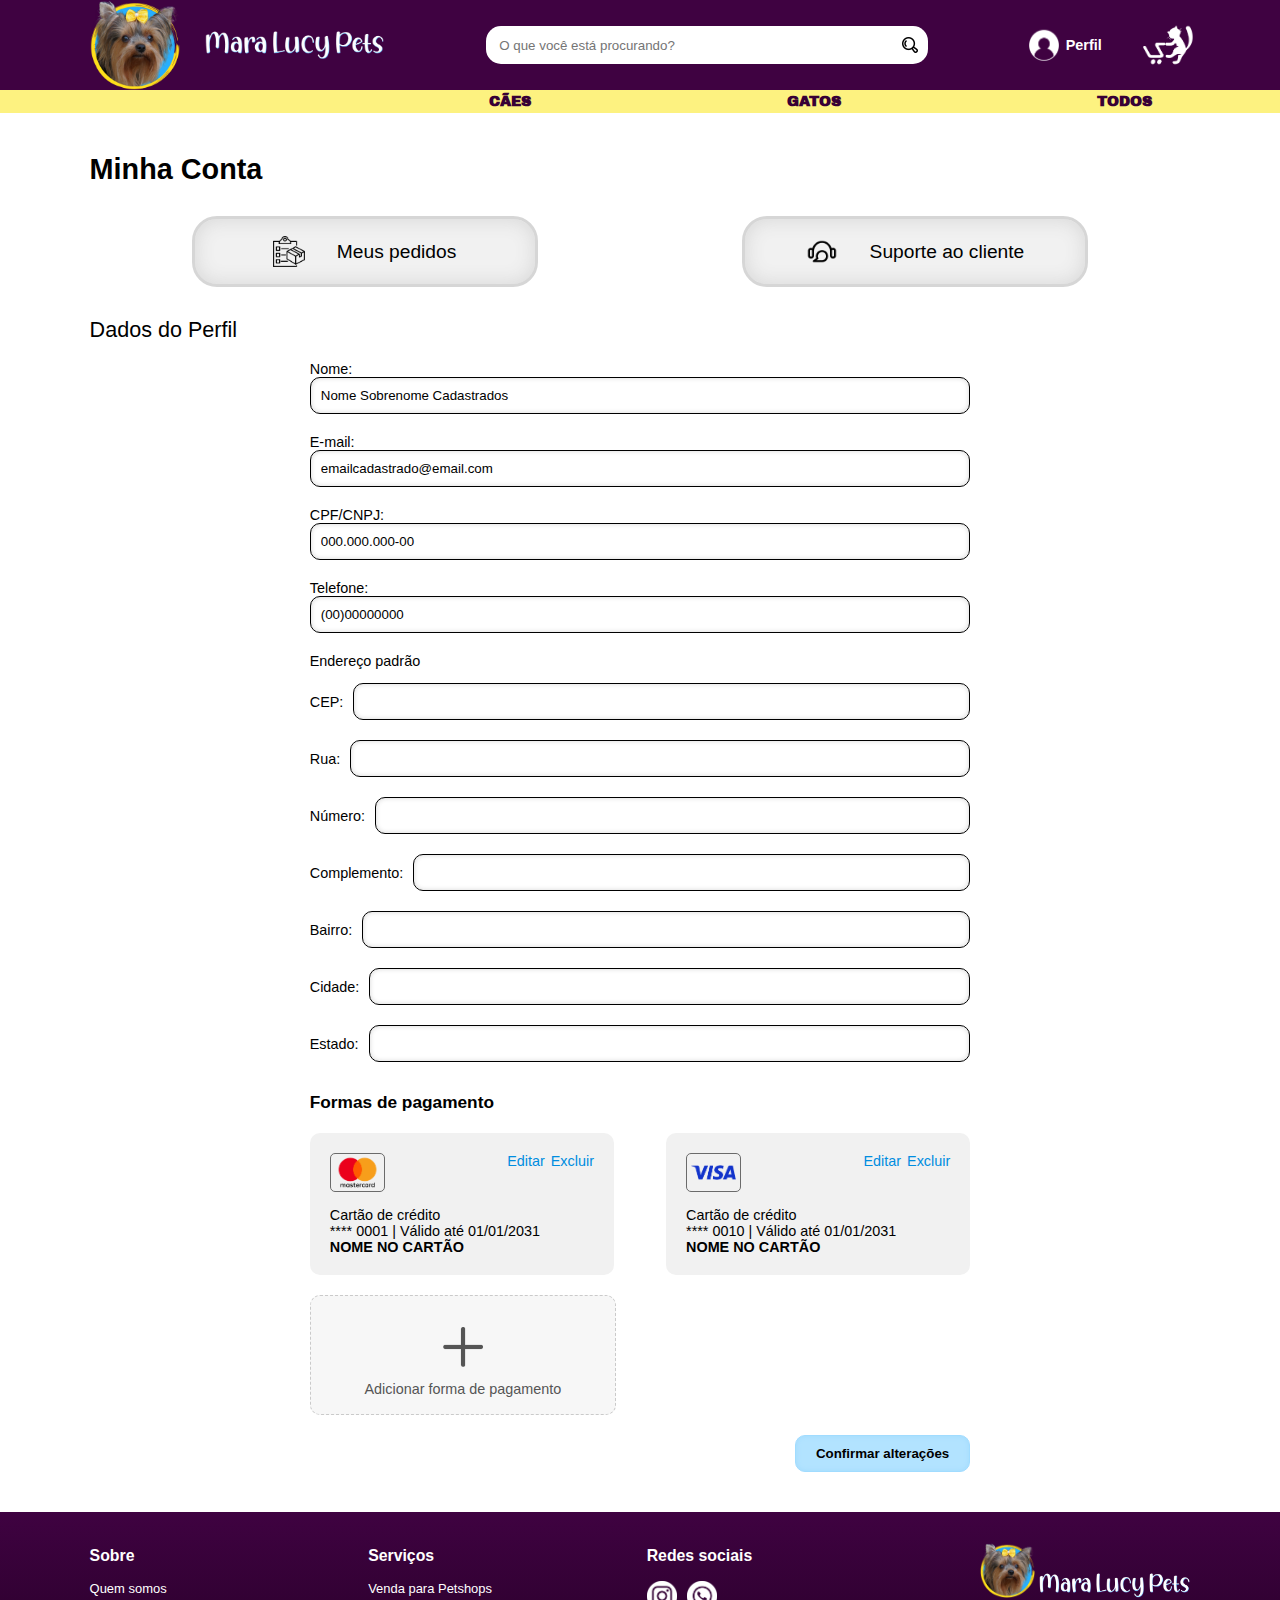
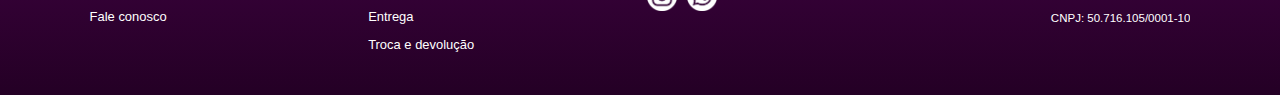
<file: perfil.html>
<!DOCTYPE html>
<html lang="pt-br">
	<head>
		<title>Mara Lucy Pets</title>
		<meta charset="utf-8"/>
		<meta name="author" content="Luidy Baldez"/>
        <meta name="author" content="Rayra Feitosa Alves"/>
        <meta name="author" content="Sophia Laura Nunes Silva"/>
		<meta name="keywords" content="Acessórios, cães, cachorros, pets, gatos, coleiras, peitorais, guias"/>
		<meta name="description" content="Venda de acessórios para cães e gatos"/>
		<meta name="viewport" content="width=device-width, initial-scale=1"/>
        <link rel="stylesheet" href="estilo.css"/>
	</head>
    <body>
        <nav class="top-nav">
            <div class="logo">
                <a href="index.html">
                    <img class="logomark" src="img/logomarca.png" alt="Logomarca da Mara Lucy Pets, imagem redonda com a foto de uma Yorkshire com fundo azul e borda amarela"/>
                    <img class="logotype" src="img/logotipo.png" alt="Logotipo da Mara Lucy Pets"/>
                </a>
            </div>
            <div class="search-bar">
                <input type="text" placeholder="O que você está procurando?">
                <a href="busca.html"><button></button></a>
            </div>
            <a href="perfil.html "> <div class="user">
                <img src="img/perfil.png"/>
                <p>Perfil</p>
            </div> </a>
            <div class="cart">
                <a href="carrinho.html"><img src="img/carrinho.png"/></a>
            </div>
        </nav>
        <nav class="bottom-nav">
            <ul>
                <li><a href="">CÃES</a></li>
                <li><a href="">GATOS</a></li>
                <li><a href="">TODOS</a></li>
            </ul>
        </nav>
        <main class="account-page">
            <section>
                <div class="containerp">  
                    <h1>Minha Conta</h1>
                    <div class="options">
                        <a href="historico.html" class="box">
                            <img src="img/iconepedidos.png"/>
                            <p>Meus pedidos</p> 
                        </a>
                        <a href="suporte.html" class="box">
                            <img src="img/iconesuporte.png"/>
                            <p>Suporte ao cliente</p> 
                        </a>
                    </div>
                </div>
                <h2>Dados do Perfil</h2>
            </section>
            <form class="profile">
                <div class="dados">
                    <div class="form-groupp">
                        <label for="nome">Nome:</label>
                        <input type="text" id="nome" name="nome" value="Nome Sobrenome Cadastrados" required>
                    </div>
                    <div class="form-groupp">
                        <label for="email">E-mail:</label>
                        <input type="email" id="email" name="email" value="emailcadastrado@email.com" required>
                    </div>
                    <div class="form-groupp">
                        <label for="cpf_cnpj">CPF/CNPJ:</label>
                        <input type="text" id="cpf_cnpj" name="cpf_cnpj" value="000.000.000-00" required>
                    </div>
                    <div class="form-groupp">
                        <label for="telefone">Telefone:</label>
                        <input type="tel" id="telefone" name="telefone" value="(00)00000000" required>
                    </div>
                    
                    <p>Endereço padrão</p>
                    <div class="form-endereço">
                        <label for="cep">CEP:</label>
                        <input type="text" id="cep" name="cep" pattern="[0-9]{8}" title="Informe um CEP válido (apenas números)">
                    </div>
                    <div class="form-endereço">
                        <label for="rua">Rua:</label>
                        <input type="text" id="rua" name="rua">
                    </div>
                    <div class="form-endereço">
                        <label for="numero">Número:</label>
                        <input type="text" id="numero" name="numero">
                    </div>
                    <div class="form-endereço">
                        <label for="complemento">Complemento:</label>
                        <input type="text" id="complemento" name="complemento">
                    </div>
                    <div class="form-endereço">
                        <label for="bairro">Bairro:</label>
                        <input type="text" id="bairro" name="bairro">
                    </div>
                    <div class="form-endereço">
                        <label for="cidade">Cidade:</label>
                        <input type="text" id="cidade" name="cidade">
                    </div>
                    <div class="form-endereço">
                        <label for="estado">Estado:</label>
                        <input type="text" id="estado" name="estado">
                    </div>
                    <h3>Formas de pagamento</h3>
                    <div class="cards">
                        <div class="card-data">
                            <div class="card-data-top">
                                <img class="card-brand" src="img/master.png"/>
                                <p><a href="">Editar</a>
                                <a href="">Excluir</a></p>
                            </div>
                            <div class="card-data-bottom">
                                <p>Cartão de crédito</p>
                                <p>**** 0001 | Válido até 01/01/2031</p>
                                <p class="card-name">NOME NO CARTÃO</p>
                            </div>
                        </div>
                        <div class="card-data">
                            <div class="card-data-top">
                                <img class="card-brand" src="img/visa.png"/>
                                <p><a href="">Editar</a>
                                <a href="">Excluir</a></p>
                            </div>
                            <div class="card-data-bottom">
                                <p>Cartão de crédito</p>
                                <p>**** 0010 | Válido até 01/01/2031</p>
                                <p class="card-name">NOME NO CARTÃO</p>
                            </div>
                        </div>
                    </div>
                    <div class="new-card">
                        <div class="new-card-data">
                            <img src="img/adicionar.png" alt="Sinal de adição"/>
                            <p>Adicionar forma de pagamento</p>
                        </div>
                    </div>
                    <div id="button">
                        <button type="submit">Confirmar alterações</button>
                    </div>
                </div>
            </form>
        </main>
        <footer>
            <div class="footer">
                <div class="about">
                    <h3>Sobre</h3>
                    <p><a href="">Quem somos</a></p>
                    <p><a href="suporte.html">Fale conosco</a></p>
                </div>
                <div class="services">
                    <h3>Serviços</h3>
                    <p><a href="">Venda para Petshops</a></p>
                    <p><a href="">Entrega</a></p>
                    <p><a href="">Troca e devolução</a></p>
                </div>
                <div class="social-media">
                    <h3>Redes sociais</h3>
                    <p class="social-media-logos">
                        <a href="https://instagram.com/maralucypets" target="_blank"><img src="img/insta.png"/></a>
                        <a href="#"><img src="img/wpp.png"/></a>
                    </p>
                </div>
                <div class="company">
                    <img src="img/logomarca.png" class="company-logomark"/>
                    <img src="img/logotipo.png" class="company-logotype"/>
                    <p>CNPJ: 50.716.105/0001-10</p>
                </div>
            </div> 
        </footer>
    </body>
</html>
</file>
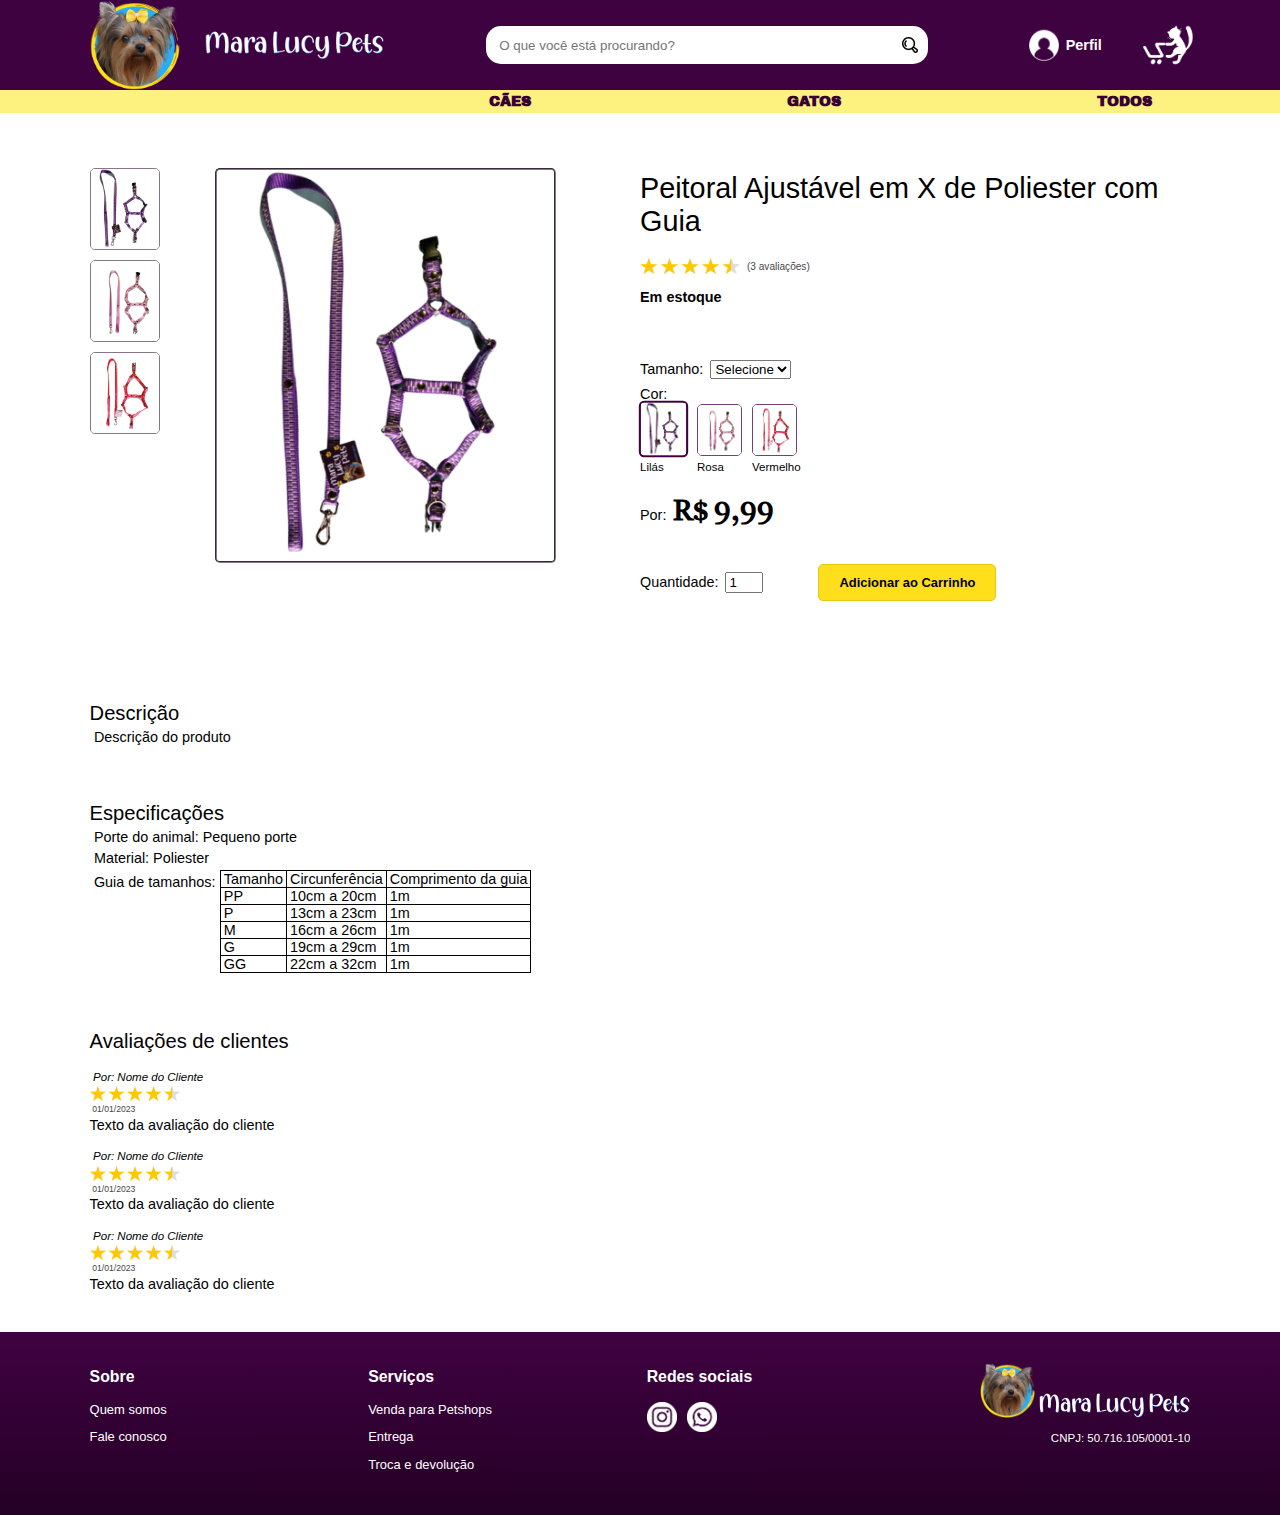
<file: produto.html>
<!DOCTYPE html>
<html lang="pt-br">
	<head>
		<title>Mara Lucy Pets</title>
		<meta charset="utf-8"/>
		<meta name="author" content="Luidy Baldez"/>
        <meta name="author" content="Rayra Feitosa Alves"/>
        <meta name="author" content="Sophia Laura Nunes Silva"/>
		<meta name="keywords" content="Acessórios, cães, cachorros, pets, gatos, coleiras, peitorais, guias"/>
		<meta name="description" content="Venda de acessórios para cães e gatos"/>
		<meta name="viewport" content="width=device-width, initial-scale=1"/>
        <link rel="stylesheet" href="estilo.css"/>
	</head>
    <body>
        <nav class="top-nav">
            <div class="logo">
                <a href="index.html">
                    <img class="logomark" src="img/logomarca.png" alt="Logomarca da Mara Lucy Pets, imagem redonda com a foto de uma Yorkshire com fundo azul e borda amarela"/>
                    <img class="logotype" src="img/logotipo.png" alt="Logotipo da Mara Lucy Pets"/>
                </a>
            </div>
            <div class="search-bar">
                <input type="text" placeholder="O que você está procurando?">
                <a href="busca.html"><button></button></a>
            </div>
            <a href="perfil.html "> <div class="user">
                <img src="img/perfil.png"/>
                <p>Perfil</p>
            </div> </a>
            <div class="cart">
                <a href="carrinho.html"><img src="img/carrinho.png"/></a>
            </div>
        </nav>
        <nav class="bottom-nav">
            <ul>
                <li><a href="">CÃES</a></li>
                <li><a href="">GATOS</a></li>
                <li><a href="">TODOS</a></li>
            </ul>
        </nav>
        <main>
            <section class="product-details">
                <div class="product-images">
                    <div class="product-column" id="productColumn">
                        <img src="img/produtos/pequeno1.png" alt="Peitoral Lilás" onclick="changeImage('img/produtos/pequeno1.png')">
                        <img src="img/produtos/pequeno2.png" alt="Peitoral Rosa" onclick="changeImage('img/produtos/pequeno2.png')">
                        <img src="img/produtos/medio1.png" alt="Peitoral Vermelho" onclick="changeImage('img/produtos/medio1.png')">
                    </div>
                    <div class="main-image" id="mainImage">
                        <img src="img/produtos/pequeno1.png" alt="Imagem principal">
                    </div>
                </div>
                <div class="product-info">
                    <h1>Peitoral Ajustável em X de Poliester com Guia</h1>
                    <div class="stars-review">
                        <img src="img/estrelas.png"/>
                        (3 avaliações)
                    </div>
                    <p class="availability">Em estoque</p>
                    <div class="product-size">
                        <label for="tamanho">Tamanho:</label>
                        <select id="tamanho" name="tamanho">
                            <option value="">Selecione</option>
                            <option value="pp">PP</option>
                            <option value="p">P</option>
                            <option value="m">M</option>
                            <option value="pp">G</option>
                            <option value="p">GG</option>
                        </select>
                    </div>
                    <label for="cor">Cor:</label>
                    <div class="product-color">
                        <input type="radio" id="cor1" name="cor" checked>
                        <label for="cor1">
                            <img src="img/produtos/pequeno1.png" alt="Peitoral Lilás">
                            <span>Lilás</span>
                        </label>
                        <input type="radio" id="cor2" name="cor">
                        <label for="cor2">
                            <img src="img/produtos/pequeno2.png" alt="Peitoral Rosa">
                            <span>Rosa</span>
                        </label>
                        <input type="radio" id="cor3" name="cor">
                        <label for="cor3">
                            <img src="img/produtos/medio1.png" alt="Peitoral Vermelho">
                            <span>Vermelho</span>
                        </label>
                    </div>
                    <div class="price-details">
                        <p>Por: </p>
                        <h3>R$ 9,99</h3>
                    </div>
                    <div class="add-to-cart">
                        <label for="quantidade">Quantidade: </label>
                        <input type="number" id="quantidade" name="quantidade" value="1" min="1" max="10"  required>
                        <a href="carrinho.html"><button class="cart-btn">Adicionar ao Carrinho</button></a>
                    </div>
                </div>
            </section>
            <section class="product-description">
                <h2>Descrição</h2>
                <p>Descrição do produto</p>
                <h2>Especificações</h2>
                <p>Porte do animal: Pequeno porte</p>
                <p>Material: Poliester</p>
                <div class="size-guide">
                    <p>Guia de tamanhos: </p>
                    <table>
                        <thead>
                            <tr>
                                <th>Tamanho</th>
                                <th>Circunferência</th>
                                <th>Comprimento da guia</th>
                            </tr>
                        </thead>
                        <tbody>
                            <tr>
                                <td>PP</td>
                                <td>10cm a 20cm</td>
                                <td>1m</td>
                            </tr>
                            <tr>
                                <td>P</td>
                                <td>13cm a 23cm</td>
                                <td>1m</td>
                            </tr>
                            <tr>
                                <td>M</td>
                                <td>16cm a 26cm</td>
                                <td>1m</td>
                            </tr>
                            <tr>
                                <td>G</td>
                                <td>19cm a 29cm</td>
                                <td>1m</td>
                            </tr>
                            <tr>
                                <td>GG</td>
                                <td>22cm a 32cm</td>
                                <td>1m</td>
                            </tr>
                        </tbody>
                    </table>
                </div>
                <h2>Avaliações de clientes</h2>
                <div class="customer-review">
                    <p class="client-name">Por: Nome do Cliente</p>
                    <div class="customer-review-stars">
                        <img src="img/estrelas.png"/>
                        <p>01/01/2023</p>
                    </div>
                    Texto da avaliação do cliente
                </div>
                <div class="customer-review">
                    <p class="client-name">Por: Nome do Cliente</p>
                    <div class="customer-review-stars">
                        <img src="img/estrelas.png"/>
                        <p>01/01/2023</p>
                    </div>
                    Texto da avaliação do cliente
                </div>
                <div class="customer-review">
                    <p class="client-name">Por: Nome do Cliente</p>
                    <div class="customer-review-stars">
                        <img src="img/estrelas.png"/>
                        <p>01/01/2023</p>
                    </div>
                    Texto da avaliação do cliente
                </div>
            </section>
        </main>
        <footer>
            <div class="footer">
                <div class="about">
                    <h3>Sobre</h3>
                    <p><a href="">Quem somos</a></p>
                    <p><a href="suporte.html">Fale conosco</a></p>
                </div>
                <div class="services">
                    <h3>Serviços</h3>
                    <p><a href="">Venda para Petshops</a></p>
                    <p><a href="">Entrega</a></p>
                    <p><a href="">Troca e devolução</a></p>
                </div>
                <div class="social-media">
                    <h3>Redes sociais</h3>
                    <p class="social-media-logos">
                        <a href="https://instagram.com/maralucypets" target="_blank"><img src="img/insta.png"/></a>
                        <a href=""><img src="img/wpp.png"/></a>
                    </p>
                </div>
                <div class="company">
                    <img src="img/logomarca.png" class="company-logomark"/>
                    <img src="img/logotipo.png" class="company-logotype"/>
                    <p>CNPJ: 50.716.105/0001-10</p>
                </div>
            </div> 
        </footer>

        <script>
            function changeImage(newSrc) {
                document.getElementById('mainImage').innerHTML = `<img src="${newSrc}" alt="Imagem principal">`;
            }
        </script>
    </body>
</html>
</file>
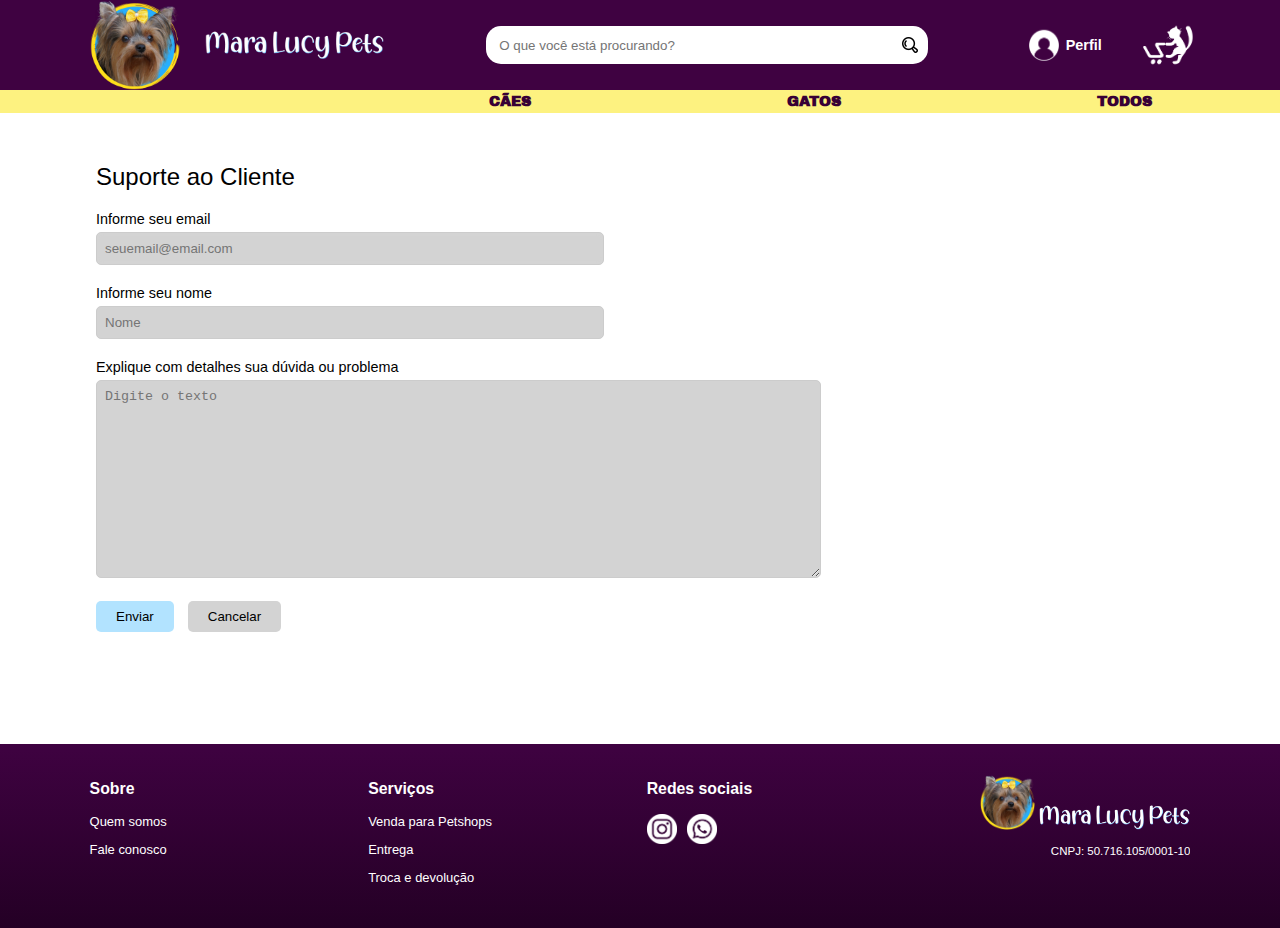
<file: suporte.html>
<!DOCTYPE html>
<html lang="pt-br">
	<head>
		<title>Mara Lucy Pets</title>
		<meta charset="utf-8"/>
		<meta name="author" content="Luidy Baldez"/>
        <meta name="author" content="Rayra Feitosa Alves"/>
        <meta name="author" content="Sophia Laura Nunes Silva"/>
		<meta name="keywords" content="Acessórios, cães, cachorros, pets, gatos, coleiras, peitorais, guias"/>
		<meta name="description" content="Venda de acessórios para cães e gatos"/>
		<meta name="viewport" content="width=device-width, initial-scale=1"/>
        <link rel="stylesheet" href="estilo.css"/>
	</head>
    <body>
        <nav class="top-nav">
            <div class="logo">
                <a href="index.html">
                    <img class="logomark" src="img/logomarca.png" alt="Logomarca da Mara Lucy Pets, imagem redonda com a foto de uma Yorkshire com fundo azul e borda amarela"/>
                    <img class="logotype" src="img/logotipo.png" alt="Logotipo da Mara Lucy Pets"/>
                </a>
            </div>
            <div class="search-bar">
                <input type="text" placeholder="O que você está procurando?">
                <a href="busca.html"><button></button></a>
            </div>
            <a href="perfil.html "> <div class="user">
                <img src="img/perfil.png"/>
                <p>Perfil</p>
            </div> </a>
            <div class="cart">
                <a href="carrinho.html"><img src="img/carrinho.png"/></a>
            </div>
        </nav>
        <nav class="bottom-nav">
            <ul>
                <li><a href="">CÃES</a></li>
                <li><a href="">GATOS</a></li>
                <li><a href="">TODOS</a></li>
            </ul>
        </nav>
        <main>
            <div class="container">
    <div class="title">Suporte ao Cliente</div>
    <div class="form-group">
      <label for="email">Informe seu email</label>
      <input type="email" id="email" name="email" placeholder="seuemail@email.com">
    </div>
     <div class="form-group">
      <label for="email">Informe seu nome</label>
      <input type="nome" id="nome" name="nome" placeholder="Nome">
    </div>
    <div class="form-group">
      <label for="comment">Explique com detalhes sua dúvida ou problema</label>
      <textarea id="comment" name="comment" rows="12" placeholder="Digite o texto"></textarea>
    </div>
    <div class="form-group">
      <button class="btn-send">Enviar</button>
      <button class="btn-cancel">Cancelar</button>
    </div>
  </div>
        </main>
        
        <footer>
            <div class="footer">
                <div class="about">
                    <h3>Sobre</h3>
                    <p><a href="">Quem somos</a></p>
                    <p><a href="#">Fale conosco</a></p>
                </div>
                <div class="services">
                    <h3>Serviços</h3>
                    <p><a href="">Venda para Petshops</a></p>
                    <p><a href="">Entrega</a></p>
                    <p><a href="">Troca e devolução</a></p>
                </div>
                <div class="social-media">
                    <h3>Redes sociais</h3>
                    <p class="social-media-logos">
                        <a href="https://instagram.com/maralucypets" target="_blank"><img src="img/insta.png"/></a>
                        <a href=""><img src="img/wpp.png"/></a>
                    </p>
                </div>
                <div class="company">
                    <img src="img/logomarca.png" class="company-logomark"/>
                    <img src="img/logotipo.png" class="company-logotype"/>
                    <p>CNPJ: 50.716.105/0001-10</p>
                </div>
            </div> 
        </footer>
    </body>
</html>
</file>
<file: estilo.css>
@import url('https://fonts.googleapis.com/css?family=Archivo Black');
@import url('https://fonts.googleapis.com/css?family=Castoro');

body {
    margin: 0;
    padding: 0;
    font-family: Arial, Helvetica, sans-serif;
    font-size: 0.9em;
    position: relative;
}

a {
    text-decoration: none;
}

/* INDEX */
.banner {
    background-image: linear-gradient(#240025, #3F0241);
    height: 12vw;
    width: 100%;
    position: relative;
    display: flex;
}

.bg {
    width: 90%;
}

.logotipo {
    position: absolute;
    left: 63%;
    top: 50%;
    transform: translate(-50%, -50%);
    width: 60%;
    height: auto;
}

.top-nav {
    background-color: #3F0241;
    position: sticky;
    top: 0;
    display: flex;
    align-items: center;
    height: 5vw;
    width: 100%;
    z-index: 2;
}

.search-bar {
    position: absolute;
    right: 30%;
    height: 3vw;
}

.search-bar input[type="text"] {
    padding: 1vw;
    height: 1vw;
    width: 30vw;
    border: none;
    border-bottom-left-radius: 15px;
    border-top-left-radius: 15px;
}

.search-bar button {
    position: absolute;
    background-color: white;
    height: 3vw;
    width: 2rem;
    border: none;
    border-bottom-right-radius: 15px;
    border-top-right-radius: 15px;
    cursor: pointer;
}

.search-bar button::before {
    content: "";
    background-image: url('img/lupa.png');
    background-size: contain;
    width: 1rem;
    height: 1rem;
    position: absolute;
    left: 20%;
    top: 50%;
    transform: translateY(-50%);
}

.user {
    position: absolute;
    display: flex;
    height: 3vw;
    width: 85px;
    right: 13%;
    border: none;
    border-radius: 15px;
    cursor: pointer;
    align-items: center;
    top: 50%;
    transform: translateY(-50%);
}

.user p {
    color: white;
    padding: 0 0.5vw 0;
    font-weight: bold;
}

.user img {
    height: 80%;
}

.cart {
    position: absolute;
    height: 3vw;
    width: 3.5vw;
    right: 7vw;
    border: none;
    border-radius: 15px;
    cursor: pointer;
    top: 50%;
    transform: translateY(-50%);
}

.cart img {
    width: 4vw;
    height: 4vw;
    position: absolute;
    left: 50%;
    top: 50%;
    transform: translate(-50%, -50%);
}

.logomarca-index {
    position: absolute;
    height: 20vw;
    width: 20vw;
    padding-left: 7vw;
}

.logomarca-index img {
    position: sticky;
    width: 100%;
    height: 100%;
    bottom: 0;
}

.logotipo-scrolled a img {
    position: sticky;
    opacity: 0;
    transition: opacity 0.2s ease;
    width: 14vw;
    height: auto;
}

.bottom-nav ul {
    font-family: 'Archivo Black';
    list-style: none;
    display: flex;
    padding: 0;
    margin: 0;
    justify-content: right;
    background-color: #FDF280;
    width: 100%;
    height: auto;
}

.bottom-nav li {
    height: 100%;
    line-height: 23px;
    align-items: center;
}

.bottom-nav li a {
    color: #370035;
    font-weight: bold;
    padding: 2px 10vw;
}

.bottom-nav li a:hover {
    background: #ffdf1b;
    color: white;
}

.row {
    position: relative;
}

.categories {
    position: relative;
    display: flex;
    justify-content: space-between;
    padding: 7% 7% 20px;
}
  
.category {
    position: relative;
    text-align: center;
}

.category p {
    position: absolute;
    font-family: 'Archivo Black';
    color: white;
    justify-content: center;
    top: 40%;
    left: 50%;
    transform: translate(-50%, -50%);
    width: 80%;
    font-size: 2.5vw;
    z-index: 1;
    text-shadow: 2px 1px 20px black,
                -0.5px 0 #5f5f5f, 0 0.5px #5f5f5f,
                0.5px 0 #5f5f5f, 0 -0.5px #5f5f5f;
}

.category img {
    width: 20vw;
    height: auto;
    border-radius: 50px;
    transition: filter 0.3s ease-in-out, transform 0.3s ease-in-out;
    filter: brightness(80%);
}

.category:hover img {
    filter: brightness(40%);
    transform: scale(1.05);
}

.row h2 {
    padding: 15px 7vw 0;
    font-size: 1.2em;
}

.products {
    display: flex;
    justify-content: space-between;
    padding: 0 7% 35px;
}
  
.product {
    position: relative;
    max-width: 20%;
    height: auto;
    max-height: 250px;
    border: 1px solid #582a57;
    border-radius: 30px;
    padding: 12px;
    text-align: center;
}

.product:hover {
    padding: 12px;
    border: 1px solid #754174;
    box-shadow:
        1px 1px 2px #3F0241,
        -1px -1px 2px #3F0241;
}

.product img {
    max-height: 55%;
    width: auto;
    max-width: 100%;
    margin-top: 5%;
}

.product p {
    color: black;
    text-align: left;
    font-size: 1em;
    margin-top: 15%;
}

#twoline {
    margin-top: 10%;
}

.product:hover p {
    text-decoration: underline;
    color: #3F0241;
}

.price {
    position: absolute;
    font-weight: bold;
    color: #3F0241;
    border-radius: 5px;
    bottom: 5%;
    text-align:left; ;
    font-size: 1.1em;
    font-family: "Castoro";
}

.row img:hover {
    cursor: pointer;
}

.arrow-left {
    position: absolute;
    height: 8%;
    top: 50%;
    left: 5%;
    transform: translate(-50% -50%);
}

.arrow-right {
    position: absolute;
    height: 8%;
    top: 50%;
    right: 5%;
    transform: translate(-50% -50%);
}

.footer {
    display: flex;
    flex-wrap: wrap;
    justify-content: space-between;
    height: 100%;
    background-image: linear-gradient(#3F0241, #240025);
    color: white;
    padding: 20px 7% 30px;
}

.footer h3 {
    font-size: 1.1em;
    font-weight: bolder;
}

.footer p {
    font-size: 0.9em;
}

.footer a {
    color: white;
}

.footer p a:hover {
    font-size: 1em;
    font-weight: bold;
}

.about {
    width: 20%;
    max-width: 20%;
    height: auto;
}

.services {
    width: 20%;
    padding-left: 10px;
    max-width: 25%;
    height: auto;
}

.social-media {
    padding-left: 10px;
    width: 20%;
    max-width: 25%;
    height: auto;
}

.social-media-logos {
    display: flex;
    flex-wrap: wrap;
}

.social-media-logos a img {
    padding-right: 10px;
    width: 30px;
    height: 30px;
}

.social-media-logos a:hover img {
    transform: scale(1.08);
}

.company {
    max-width: 25%;
    height: auto;
    text-align: right;
    padding-top: 1%;
    overflow-x: auto;
}

.company-logomark {
    max-width: 20%;
}

.company-logotype {
    max-width: 55%;
}

.logo {
    position: relative;
    display: flex;
    height: 100%;
    width: 40%;
    padding-left: 7vw;
}

.logomark {
    position: sticky;
    height: 100%;
    width: auto;
}

.logotype {
    position: absolute;
    padding-left: 2vw;
    width: 14vw;
    height: auto;
    top: 50%;
    transform: translateY(-50%);
}

.company p {
    font-size: 0.8em;
}

/* BUSCA */
.search-page {
    position: relative;
    min-height: 450px;
    margin: 40px 0;
}

.filters {
    position: absolute;
    padding-left: 7vw;
    height: 100%;
    width: 15vw;
    background-color: white;
}

.filters button {
    padding: 0;
}

.filters h4 {
    margin: 0;
    padding-top: 10px;
}

.filters li {
    list-style-type: none;
}

.filters ul {
    margin: 0;
    padding: 0;
}

.clean-filters {
    background-color: white;
    border: none;
    margin-left: 0;
    padding-left: 0;
    cursor: pointer;
    font-size: 0.9em;
    align-items: left;
}

.trash-icon {
    width: 0.8em;
    height: 0.8em;
}

.results {
    margin-left: 17vw;
}

.results h2 {
    margin-left: 7vw;
}

.products-result {
    display: flex;
    flex-wrap: wrap;
    margin: 0 7vw;
}

.products-result a {
    width: calc(15% - 5px);
    margin: 0 10px 10px 0;
}

/* DETALHES DO PRODUTO */
.product-details {
    margin: 40px 7vw;
    min-height: 450px;
    display: flex;
    flex-wrap: wrap;
}

.product-images {
    display: flex;
    z-index: 1;
    padding-top: 15px;
}
  
.product-column {
    display: flex;
    flex-direction: column;
    margin-right: 10%;
}

.product-column img {
    height: 80px;
    width: auto;
    cursor: pointer;
    margin-bottom: 10px;
    border: 1px groove #877688;
    border-radius: 5px;
}

.product-column img:hover {
    transform: scale(1.05);
}

.main-image img {
    width: 90%;
    height: auto;
    border: 2px groove #877688;
    border-radius: 5px;
}

.product-images, .product-info  {
    flex: 1;
}

.product-info h1 {
    font-weight: lighter;
}

.stars-review {
    display: flex;
    color: #474747;
    font-size: 0.7em;
    align-items: center;
}

.stars-review img {
    width: 30%;
    max-width: 100px;
    height: auto;
    margin-right: 7px;
}

.availability {
    font-weight: bold;
    margin-bottom: 10%;
}

.product-size, .product-color {
    display: flex;
    margin-bottom: 0.5em;
    align-items: first baseline;
}

.product-size label, .product-color {
    margin-right: 0.5em;
}

.product-color input[type="radio"] {
    display: none;
}

.product-color label {
    display: flex;
    flex-direction: column;
}

.product-color img {
    height: 50px;
    border: 1px groove #754174;
    border-radius: 5px;
    margin-right: 10px;
}

.product-color img:hover {
    transform: scale(1.05);
}

.product-color input[type="radio"]:checked + label img {
    border: 2px solid #3F0241;
    transform: scale(1.05);
}

.product-color span {
    font-size: 0.8em;
    margin-top: 0.4em;
}

.price-details {
    display: flex;
    align-items: first baseline;
}

.price-details p {
    margin-right: 0.5vw;
}

.price-details h3 {
    font-size: 2em;
    margin: 1vw 0;
    font-family: "Castoro"
}

.cart-btn {
    padding: 10px 20px;
    font-size: 16px;
    font-weight: bold;
    text-align: center;
    text-decoration: none;
    background-color: #FFDF1B;
    color: black;
    font-size: 0.9em;
    border-radius: 5px;
    cursor: pointer;
    transition: background-color 0.2s ease;
    margin: 20px 0;
    border: 1px groove #e6c913;
}

.cart-btn:hover {
    background-color: #e6c913;
}

.add-to-cart {
    display: flex;
    align-items: baseline;
    flex-wrap: wrap;
}

.add-to-cart label {
    margin-right: 7px;
}

.add-to-cart input {
    width: 30px;
    margin-right: 10%;
}

.product-description {
    margin: 0 7vw 40px;
}

.product-description p {
    margin: 0.3em;
}

.product-description h2 {
    padding-left: 0;
    font-weight: lighter;
    margin-bottom: 0;
    padding-top: 2em;
    font-size: 1.4em;
}

.client-name {
    font-style: italic;
    padding-top: 1.2em;
    font-size: 0.8em;
}

.customer-review-stars img {
    width: 10%;
    max-width: 90px;
    min-width: 40px;
}

.customer-review-stars p {
    font-size: 0.6em;
    color: #474747;
    margin-top: 0;
}

.size-guide {
    display: flex;
    flex-wrap: wrap;
    align-items: baseline;
}

.size-guide table {
    border-collapse: collapse;
    overflow-x: auto;
    display: block;
}

.size-guide td, .size-guide th {
    border: 1px solid black;
    font-weight: lighter;
    padding: 0 3px;
}

/*MOBILE*/
@media screen and (max-width: 1500px) {
    .top-nav {
        width: 100%;
        height: 90px;
    }
}

@media screen {
    .top-nav {
        width: 100%;
        height: 90px;
    }
}

/* PÁGINA SUPORTE*/

    .container {
      width: 85%;
      margin:16px auto;
    }
    .title {
      font-size: 24px;
      margin-bottom: 20px;
      margin-top: 50px;
    }
    .form-group {
      margin-bottom: 20px;
    }
    .form-group label {
      display: block;
      margin-bottom: 5px;
    }
    .form-group input[type="email"] {
      width: 45%;
      padding: 8px;
      border-radius: 5px;
      border: 1px solid #ccc;
      background-color: #d3d3d3;
    }
    .form-group input[type="nome"]{
      width: 45%;
      padding: 8px;
      border-radius: 5px;
      border: 1px solid #ccc;
      background-color: #d3d3d3;
  }

    textarea {
      width: 65%;
      padding: 8px;
      border-radius: 5px;
      border: 1px solid #ccc;
      background-color: #d3d3d3;
    }
    .form-group button {
      padding: 8px 20px;
      border: none;
      border-radius: 5px;
      cursor: pointer;
      
      
    }
    .btn-send {
      background-color: #B2E3FF;
      color: black;
      margin-right: 10px;

      
    }
    .btn-cancel {
      background-color: #d3d3d3;
      color: black;
      margin-bottom: 92px;
      
    }
/* PÁGINA SUPORTE*/

/* PÁGINA PERFIL*/
.profile {
    width: 100%;
    display: flex;
    align-items: center;
    justify-content: center;
}

.account-page {
    margin: 40px 7vw;
    align-items: center;
}

.titleb{
    font-size: 2em;
    margin-bottom: 20px;
    margin-top: 0px;
    text-align: center;
  }

.titlep{
    font-size: 30px;
    margin-bottom: 20px;
    margin-top: 0px;
}

.account-page h2 {
    font-weight: normal;
}

.options {
  display: flex;
  margin: 20px 0;
  align-items: center;
  justify-content: space-around;
}

.box {
  background-color: #F1F1F1;
  display: flex;
  align-items: center;
  justify-content: center;
  border-radius: 25px;
  padding: 10px;
  margin: 10px 0;
  width: 25vw;
  height: 2vw;
  min-height: 45px;
  box-shadow: inset 0 0 20px #d6d6d6;
  border-width: medium;
  border-style: solid;
  border-color: #d6d6d6;
}

.box img {
    height: 70%;
    padding-right: 10%;
}

.box p {
    font-size: 1.5vw;
}

#boxsuporte{
    margin-left: 160px;
}

.box p {
    text-decoration: none;
    color: black;
}

.box:hover {
    background-color: #dbdbdb;
    transition: background-color 0.2s ease;
}

/* --------------------------------------------------------------------------------*/
.dados {
    justify-content: center;
    align-items: center;
    width: 60%;
}

.form-groupp {
  margin-bottom: 20px;
  width: 100%;
  display: flex;
  flex-direction: column;
}

.form-groupp input[type="text"],
input[type="email"],
input[type="tel"] {
    flex: 1;
  padding: 10px;
  border-radius: 10px;
  border: 1px solid black;
  box-shadow: inset 0 0 5px #d6d6d6;

}

.form-endereço label {
    margin-right: 10px;
}

.form-endereço input {
  border-radius: 10px;
  border: 1px solid black;
  box-shadow: inset 0 0 5px #d6d6d6;
  padding: 10px;
  flex: 1;
}

.form-endereço {
  margin-bottom: 20px;
  display: flex;
  align-items: center;
}

.dados h3 {
    font-size: 1.2em;
    padding-top: 10px;
}

.cards {
    width: 100%;
    display: flex;
    flex: 1;
    flex-wrap: wrap;
    justify-content: space-between;
    margin: 20px 0 20px;
}

.card-data {
    background-color: #F1F1F1;
    padding: 20px;
    border-radius: 10px;
    width: 40%;
    min-height: 7.6vw;
}

.card-brand {
    width: 20%;
}

.card-data-top {
    display: flex;
    justify-content: space-between;
}

.card-data-top img {
    left: 0;
    border: 1px solid rgb(107, 107, 107);
    border-radius: 5px;
}

.card-data-top p {
    position: relative;
    top: 0;
    margin: 0;
}

.card-data-top a {
    padding-left: 2px;
    color: #008DE0;
}

.card-data-bottom {
    margin-top: 15px;
}

.card-data-bottom p {
    margin: 0;
}

.card-name {
    font-weight: bold;
}

.new-card-data {
    background-color: #f7f7f7;
    display: flex;
    flex-direction: column;
    padding: 10px 20px;
    border-radius: 10px;
    width: 40%;
    min-height: 7.6vw;
    border: 1px dashed rgb(202, 202, 202);
    align-items: center;
    justify-content: center;
    margin-bottom: 20px;
}

.new-card-data img {
    width: 15%;
    padding: 1em;
}

.new-card-data p {
    color: #555555;
    margin: 0;
}

.new-card-data:hover {
    background-color: #c4c4c4;
    transition: background-color 0.3s ease;
    cursor: pointer;
}

.dados button[type="submit"] {
    padding: 10px 20px;
    background-color: #B2E3FF;
    color: #000000;
    border-radius: 10px;
    border: 1px solid #a1dcff;
    box-shadow: inset 0 0 5px #a2dbfc;
    cursor: pointer;
    font-weight: bold;
  }
  
 .dados button[type="submit"]:hover {
      background-color: #7fd0ff;
      transition: background-color 0.2s ease;
  }
  
  #button{
      text-align: right;
  }

/* PÁGINA PERFIL*/
/*LOGIN*/

.login-container {
    display: flex;
    justify-content: space-around;
    margin: 20px auto;
    max-width: 800px;
}

.custom-form {
    width: 35%;
    display: flex;
    flex-direction: column;
    align-items: center;
    margin-top: 80px;
    margin-bottom: 15px;
    min-height: 100%;
    justify-content: space-between;
}

.custom-form label {
    display: block;
    margin-bottom: 4px;
    text-align: left; 
}

.custom-form input[type="text"],
.custom-form input[type="password"] {
    width: 100%;
    box-sizing: border-box;
    padding: 13px;
    margin-bottom: 8px;
    border: 1px solid #ccc;
    border-radius: 16px;
    margin-top: 10px;
}

#login-form button {
    width: 50%;
    box-sizing: border-box;
    padding: 13px;
    margin-bottom: 8px;
    border: 1px solid #ccc;
    border-radius: 16px;
    cursor: pointer;
    background-color: #B2E3FF; 
    color: black; 
}

#signup-form button {
    width: 50%;
    box-sizing: border-box;
    padding: 13px;
    margin-bottom: 8px;
    border: 1px solid #ccc;
    border-radius: 16px;
    cursor: pointer;
    background-color: #FFDF1B; 
    color: black; 
}

.separator {
    border-right: 1px solid #ccc;
    height: 300px;
    margin-top: 30px;
}

.remember-forgot {
    width: 100%;
    display: flex;
    align-items: center;
    margin-bottom: 20px;
    justify-content: space-between;
}

.remember-forgot label {
    margin-right: 13px; 
}

.forgot-password {
    text-align: left; 
    margin-left: auto; 
    margin-right: 0; 
    color: #008DE0;
    text-align: right;
}

.forgot-password:hover {
    color: #006ead;
}
/*LOGIN*/

/*CARRINHO*/

.carrinho {
    margin: 40px 7vw;
}

.carrinho h1 {
    font-size: 1.5em;
}

.sacola {
    max-width: 800px;
    margin: 50px auto;
    background-color: #fff;
    padding: 20px;
    border-radius: 5px;
    box-shadow: 0 0 10px rgba(0, 0, 0, 0.1);
}

.categoria {
    margin-bottom: 10px;
}

.categoria h2 {
    margin-bottom: 5px;
    color: #333;
}

.item {
    display: flex;
    justify-content: space-between;
    border-bottom: 1px solid #ddd;
    padding: 10px 0;
}

.item img {
    max-width: 80px;
    max-height: 80px;
    margin-right: 10px;
}

.total {
    margin-top: 20px;
    text-align: right;
}

.item p, .categoria p, .categoria-total p{
    margin: 0;
}


.sacola button {
    background-color: #B2E3FF;
    color: black;
    border: none;
    padding: 10px;
    cursor: pointer;
    border-radius: 4px;
}
.bottom-cupom input,.bottom-cep input{
    width: 150px;
    padding: 10px;
    border-radius: 5px;
    border: 1px solid #ddd;
    margin-top: 10px;
 
}

.finalizar-compra{
    margin-left: auto;
    display: block;
    background-color: #FFDF1B;
    color: #000000;
}

.bottom-cep button,.bottom-cupom button{
    background-color: #B2E3FF;
    color: #000000;
}
/*CARRINHO*/

/*COMPRA*/
.order-info {
    display: flex;
    flex-wrap: wrap;
    margin: 40px 7vw;
    justify-content: space-around;
}

.block {
    background-color: #E7E7E7;
    display: flex;
    flex-direction: column;
    padding: 20px;
    border-radius: 10px;
    width: 25vw;
}

.block h4 {
    font-size: 1.5em;
    font-weight: normal;
    text-align: center;
    margin-bottom: 20px;
}

.order-resume {
    padding: 10px 0;
}

.order-resume table {
    width: 100%;
}

.order-item {
    padding-left: 10px;
}

.resume-price {
    text-align: end;
}

.total-order {
    margin-top: 20%;
    font-size: 1.1em;
}

.total-order td {
    font-size: 1.1em;
}

.total-order .resume-price {
    font-size: 1.2em;
}

.deliver {
    font-size: 1.1em;
}

.deliver-address {
    background-color: #FAF8F8;
    padding: 10px;
    border-radius: 10px;
}

.deliver-address p {
    font-size: 0.9em;
    margin: 5px;
}

.payment-method {
    display: flex;
    flex-wrap: wrap;
    justify-content: space-around;
    margin-bottom: 20px;
}

.payment-method input {
    display: none;
}

.payment-method label {
    display: flex;
    flex-direction: column;
    text-align: center;
}

.payment-method label img {
    width: 3vw;
    border-radius: 10px;
    background-color: #FAF8F8;
    padding: 5px;
}

.payment-method input[type="radio"]:checked + label img {
    border: 2px solid #3F0241;
}

.payment-method span {
    font-size: 0.8em;
    margin-top: 0.4em;
}

.saved-card {
    display: flex;
    flex-wrap: wrap;
    font-size: 0.8em;
    background-color: #FAF8F8;
    padding: 10px;
    border-radius: 10px;
}

.saved-card label {
    display: flex;
    align-items: center;
}

.saved-card label img {
    width: 4vw;
    height: 2.7vw;
    margin-right: 2vw;
}

.saved-card-name {
    font-weight: bold;
}

.saved-card-data p {
    margin: 2px 0;
}

.order-link {
    text-align: right;
    margin-top: 10px;
    font-size: 0.8em;
}

.order-link a {
    color: #008DE0;
}

.order-link a:hover {
    color: #006ead;
}

.newcard-info input {
    width: 90%;
    border: none;
    border-radius: 10px;
    margin-bottom: 10px;
    padding: 5px 10px;
    justify-content: center;
}

.newcard-info-flex {
    display: flex;
    flex-wrap: wrap;
    justify-content: space-between;
}

.newcard-info-flex input {
    border: none;
    border-radius: 10px;
    width: 40%;
    padding: 5px 10px;
    margin-bottom: 10px;
}

.type-card {
    display: flex;
    flex-wrap: wrap;
    align-items: baseline;
}

.type-card label {
    font-size: 0.8em;
    margin-right: 20px;
}

.finalize-order {
    display: flex;
    position: relative;
    margin: 20px 0 40px;
    justify-content: center;
}

.finalize-order a button {
    padding: 10px 20px;
    background-color: #B2E3FF;
    color: #000000;
    border-radius: 10px;
    border: 1px solid #a1dcff;
    box-shadow: inset 0 0 5px #a2dbfc;
    cursor: pointer;
    font-weight: bold;
    width: 20vw;
}

.finalize-order button:hover {
    background-color: #7fd0ff;
    transition: background-color 0.2s ease;
}

/*Histórico e acompanhamento*/
.history {
    margin: 40px 7vw;
}

.history h1 {
    font-size: 1.5em;
    margin-bottom: 30px;
}

.order-history {
    padding: 30px 40px;
    background-color: #F1F1F1;
    border-radius: 10px;
    margin: 30px 0;
}

.order-history h4 {
    font-size: 1.3em;
    font-weight: normal;
}

.order-history-data {
    display: flex;
    justify-content: space-between;
}

.order-number {
    text-align: right;
}

.order-history-details {
    display: flex;
    justify-content: space-between;
}

.product-order-history {
    display: flex;
}

.product-order-history img {
    width: 20%;
    height: auto;
    border-radius: 10px;
    border: 1px solid black;
    margin: 0 20px 10px 0;
}

.product-order-history h5 {
    font-size: 1em;
}

.history-buttons {
    display: flex;
    flex-direction: column;
    justify-content: center;
}

.history-buttons button {
    padding: 10px 20px;
    background-color: #E7E7E7;
    color: #000000;
    border-radius: 10px;
    border: 1px solid #d1d1d1;
    box-shadow: inset 0 0 5px #d1d1d1;
    cursor: pointer;
    font-weight: bold;
    margin-bottom: 15px;
}

.history-buttons button:hover {
    background-color: #d1d1d1;
    transition: background-color 0.2s ease;
}
</file>
